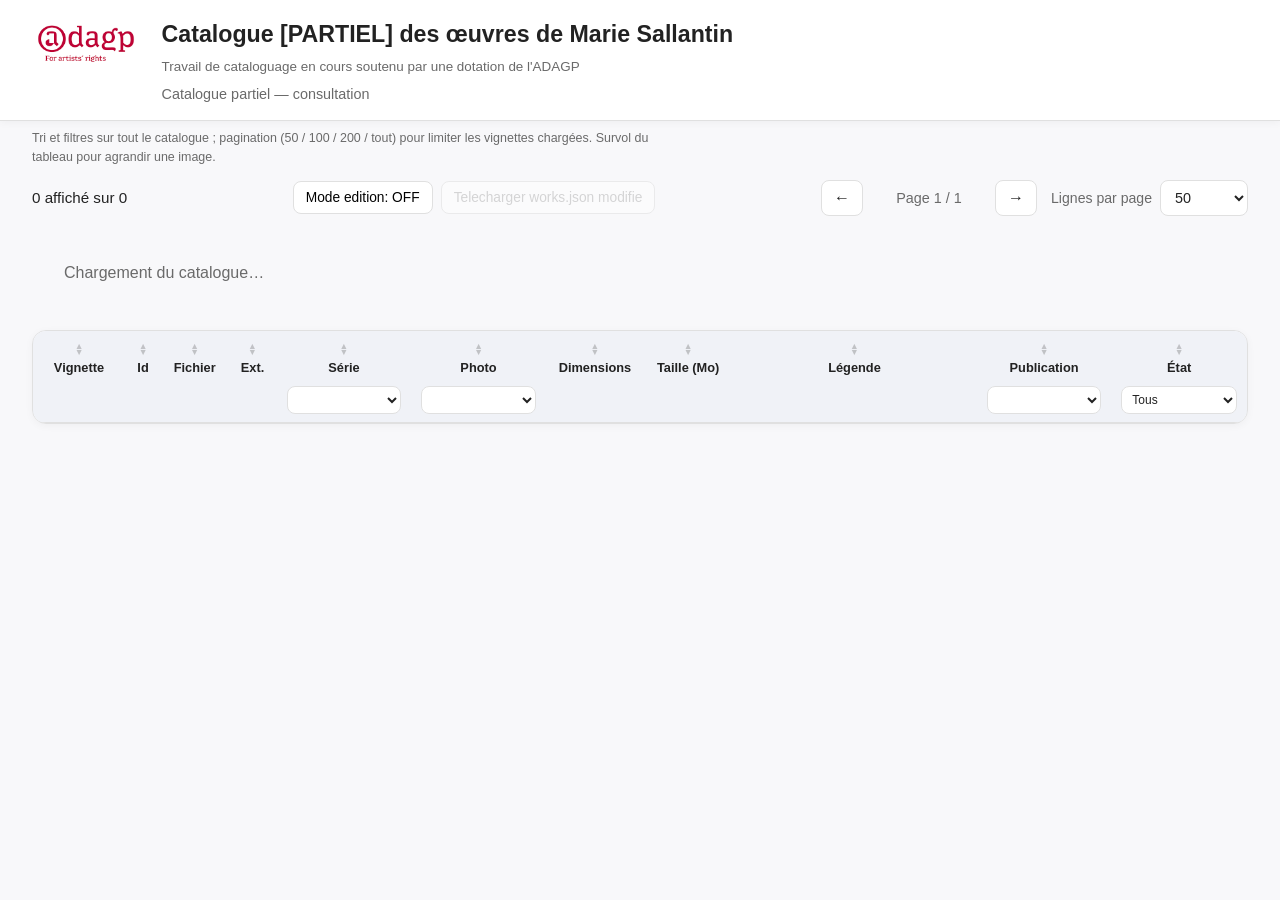
<file: index.html>
<!DOCTYPE html>
<html lang="fr">
<head>
  <meta charset="UTF-8">
  <title>BaseArt — Catalogue Marie Sallantin</title>
  <meta http-equiv="refresh" content="0; url=catalogue.html">
  <link rel="canonical" href="catalogue.html">
</head>
<body>
  <p><a href="catalogue.html">Accéder au catalogue</a></p>
</body>
</html>
</file>
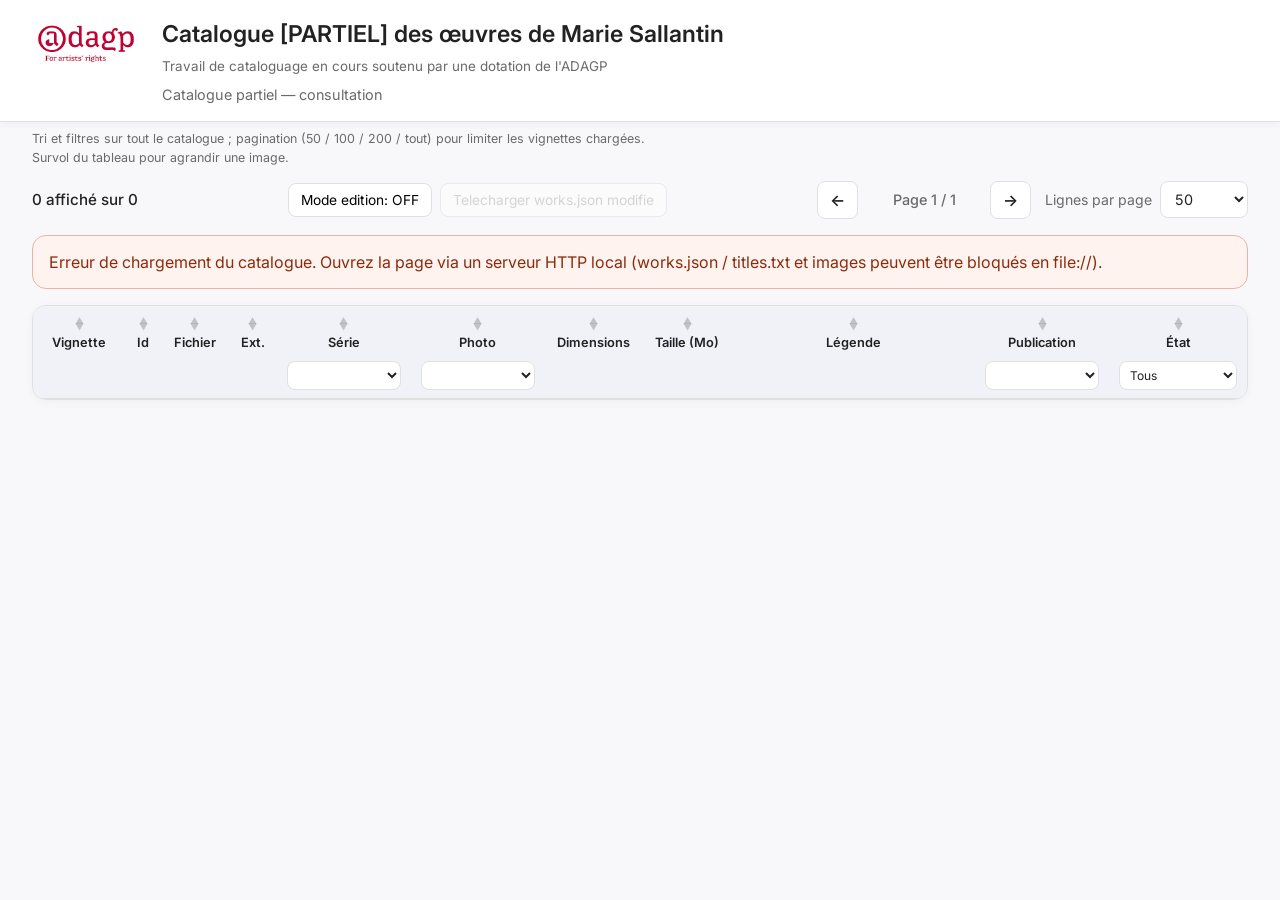
<file: catalogue.html>
<!DOCTYPE html>
<html lang="fr">
<head>
  <meta charset="UTF-8" />
  <meta name="viewport" content="width=device-width, initial-scale=1.0" />
  <meta name="robots" content="noindex,nofollow" />
  <title>Catalogue [PARTIEL] des œuvres de Marie Sallantin</title>
  <meta name="description" content="Catalogue partiel en cours : fichiers, séries, dimensions et poids des images, légendes et métadonnées." />
  <link rel="stylesheet" href="catalogue.css" />
  <link rel="icon" type="image/png" href="images/logo-artmajeur.png" />
  <link href="https://fonts.googleapis.com/css2?family=Inter:wght@400;600&display=swap" rel="stylesheet" />
</head>
<body class="catalogue-standalone">
  <div id="catalogue-app" class="catalogue-app">
  <header class="catalogue-standalone-header">
    <div class="catalogue-standalone-inner catalogue-standalone-header-inner">
      <a
        class="catalogue-header-adagp"
        href="https://www.adagp.fr"
        target="_blank"
        rel="noopener noreferrer"
        title="ADAGP — Société des auteurs dans les arts graphiques et plastiques"
      >
        <img
          class="catalogue-header-adagp-logo"
          src="images/ADAGP_logo.png"
          alt="ADAGP"
          width="120"
          height="48"
        />
      </a>
      <div class="catalogue-header-text">
        <h1>Catalogue [PARTIEL] des œuvres de Marie Sallantin</h1>
        <p class="catalogue-header-subtitle">
          Travail de cataloguage en cours soutenu par une dotation de l'ADAGP
        </p>
        <p class="catalogue-standalone-meta">Catalogue partiel — consultation</p>
      </div>
    </div>
  </header>
  <main class="catalogue-page" id="catalogue-root">
    <div class="catalogue-standalone-inner catalogue-standalone-main">
      <p class="catalogue-intro">
        Tri et filtres sur tout le catalogue ; pagination (50 / 100 / 200 / tout) pour limiter les vignettes chargées. Survol du tableau pour agrandir une image.
      </p>
      <div class="catalogue-toolbar">
        <p class="catalogue-count" id="catalogue-count" aria-live="polite">0 affiché sur 0</p>
        <div class="catalogue-edit-tools">
          <button type="button" class="catalogue-edit-toggle" id="catalogue-edit-toggle" aria-pressed="false">
            Mode edition: OFF
          </button>
          <button type="button" class="catalogue-edit-export" id="catalogue-edit-export" disabled>
            Telecharger works.json modifie
          </button>
        </div>
        <div class="catalogue-pagination" id="catalogue-pagination" hidden>
          <button type="button" class="catalogue-page-btn" id="catalogue-page-prev" aria-label="Page précédente">←</button>
          <span class="catalogue-page-label" id="catalogue-page-label">Page 1 / 1</span>
          <button type="button" class="catalogue-page-btn" id="catalogue-page-next" aria-label="Page suivante">→</button>
          <label class="catalogue-page-size-label">
            <span class="catalogue-page-size-text">Lignes par page</span>
            <select id="catalogue-page-size" class="catalogue-select catalogue-select--inline" aria-label="Nombre de lignes par page">
              <option value="50" selected>50</option>
              <option value="100">100</option>
              <option value="200">200</option>
              <option value="all">Tout</option>
            </select>
          </label>
        </div>
      </div>
      <p class="catalogue-loading">Chargement du catalogue…</p>
      <div class="catalogue-table-wrap" id="catalogue-table-wrap">
        <table class="catalogue-table">
          <thead id="catalogue-thead">
            <tr>
              <th class="col-thumb catalogue-th" scope="col">
                <button type="button" class="catalogue-sort-btn" data-sort-key="order" title="Trier par ordre dans works.json">
                  <span class="catalogue-sort-icons" aria-hidden="true">
                    <span class="catalogue-sort-up">▲</span>
                    <span class="catalogue-sort-down">▼</span>
                  </span>
                  <span class="catalogue-sort-label">Vignette</span>
                </button>
              </th>
              <th class="catalogue-th" scope="col">
                <button type="button" class="catalogue-sort-btn" data-sort-key="id" title="Trier par id MS">
                  <span class="catalogue-sort-icons" aria-hidden="true">
                    <span class="catalogue-sort-up">▲</span>
                    <span class="catalogue-sort-down">▼</span>
                  </span>
                  <span class="catalogue-sort-label">Id</span>
                </button>
              </th>
              <th class="catalogue-th" scope="col">
                <button type="button" class="catalogue-sort-btn" data-sort-key="fileName" title="Trier par nom de fichier">
                  <span class="catalogue-sort-icons" aria-hidden="true">
                    <span class="catalogue-sort-up">▲</span>
                    <span class="catalogue-sort-down">▼</span>
                  </span>
                  <span class="catalogue-sort-label">Fichier</span>
                </button>
              </th>
              <th class="catalogue-th" scope="col">
                <button type="button" class="catalogue-sort-btn" data-sort-key="ext" title="Trier par extension">
                  <span class="catalogue-sort-icons" aria-hidden="true">
                    <span class="catalogue-sort-up">▲</span>
                    <span class="catalogue-sort-down">▼</span>
                  </span>
                  <span class="catalogue-sort-label">Ext.</span>
                </button>
              </th>
              <th class="catalogue-th catalogue-th--has-filter" scope="col">
                <button type="button" class="catalogue-sort-btn" data-sort-key="seriesName" title="Trier par série">
                  <span class="catalogue-sort-icons" aria-hidden="true">
                    <span class="catalogue-sort-up">▲</span>
                    <span class="catalogue-sort-down">▼</span>
                  </span>
                  <span class="catalogue-sort-label">Série</span>
                </button>
                <select id="catalogue-filter-serie" class="catalogue-select catalogue-select--header" aria-label="Filtrer par série"></select>
              </th>
              <th class="catalogue-th catalogue-th--has-filter" scope="col">
                <button type="button" class="catalogue-sort-btn" data-sort-key="photo" title="Trier par statut photo">
                  <span class="catalogue-sort-icons" aria-hidden="true">
                    <span class="catalogue-sort-up">▲</span>
                    <span class="catalogue-sort-down">▼</span>
                  </span>
                  <span class="catalogue-sort-label">Photo</span>
                </button>
                <select id="catalogue-filter-photo" class="catalogue-select catalogue-select--header" aria-label="Filtrer par photo"></select>
              </th>
              <th class="catalogue-th" scope="col">
                <button type="button" class="catalogue-sort-btn" data-sort-key="dimensions" title="Trier par dimensions">
                  <span class="catalogue-sort-icons" aria-hidden="true">
                    <span class="catalogue-sort-up">▲</span>
                    <span class="catalogue-sort-down">▼</span>
                  </span>
                  <span class="catalogue-sort-label">Dimensions</span>
                </button>
              </th>
              <th class="catalogue-th" scope="col">
                <button type="button" class="catalogue-sort-btn" data-sort-key="tailleMo" title="Trier par taille fichier (Mo)">
                  <span class="catalogue-sort-icons" aria-hidden="true">
                    <span class="catalogue-sort-up">▲</span>
                    <span class="catalogue-sort-down">▼</span>
                  </span>
                  <span class="catalogue-sort-label">Taille (Mo)</span>
                </button>
              </th>
              <th class="col-legende catalogue-th" scope="col">
                <button type="button" class="catalogue-sort-btn" data-sort-key="title" title="Trier par légende">
                  <span class="catalogue-sort-icons" aria-hidden="true">
                    <span class="catalogue-sort-up">▲</span>
                    <span class="catalogue-sort-down">▼</span>
                  </span>
                  <span class="catalogue-sort-label">Légende</span>
                </button>
              </th>
              <th class="catalogue-th catalogue-th--has-filter" scope="col">
                <button type="button" class="catalogue-sort-btn" data-sort-key="publish" title="Trier par statut de publication (fichier)">
                  <span class="catalogue-sort-icons" aria-hidden="true">
                    <span class="catalogue-sort-up">▲</span>
                    <span class="catalogue-sort-down">▼</span>
                  </span>
                  <span class="catalogue-sort-label">Publication</span>
                </button>
                <select id="catalogue-filter-publish" class="catalogue-select catalogue-select--header" aria-label="Filtrer par publication fichier"></select>
              </th>
              <th class="catalogue-th catalogue-th--has-filter" scope="col">
                <button type="button" class="catalogue-sort-btn" data-sort-key="etat" title="Trier par état">
                  <span class="catalogue-sort-icons" aria-hidden="true">
                    <span class="catalogue-sort-up">▲</span>
                    <span class="catalogue-sort-down">▼</span>
                  </span>
                  <span class="catalogue-sort-label">État</span>
                </button>
                <select id="catalogue-filter-etat" class="catalogue-select catalogue-select--header" aria-label="Filtrer par état">
                  <option value="">Tous</option>
                  <option value="P">Publié</option>
                  <option value="S">Suspendu</option>
                  <option value="none">Non renseigné</option>
                </select>
              </th>
            </tr>
          </thead>
          <tbody id="catalogue-tbody"></tbody>
        </table>
      </div>
    </div>
  </main>
  <img id="catalogue-preview-img" class="catalogue-preview" alt="" aria-hidden="true" />
  <div id="catalogue-edit-backdrop" class="catalogue-edit-backdrop" hidden></div>
  <dialog id="catalogue-edit-dialog" class="catalogue-edit-dialog" aria-labelledby="catalogue-edit-title">
    <button type="button" class="catalogue-edit-close" id="catalogue-edit-close" aria-label="Fermer">×</button>
    <div class="catalogue-edit-layout">
      <div class="catalogue-edit-left">
        <img id="catalogue-edit-image" class="catalogue-edit-image" alt="" />
        <p class="catalogue-edit-id" id="catalogue-edit-id"></p>
      </div>
      <form class="catalogue-edit-form" id="catalogue-edit-form">
        <h2 id="catalogue-edit-title">Edition oeuvre</h2>
        <label class="catalogue-edit-label">
          <span>Titre / legende</span>
          <textarea id="catalogue-edit-title-input" rows="4"></textarea>
        </label>
        <label class="catalogue-edit-label">
          <span>Series (selection multiple)</span>
          <button type="button" class="catalogue-multiselect-toggle" id="catalogue-edit-series-toggle">Choisir...</button>
          <div class="catalogue-multiselect-panel" id="catalogue-edit-series-panel" hidden></div>
        </label>
        <label class="catalogue-edit-label">
          <span>Format (code 4 caracteres)</span>
          <select id="catalogue-edit-format"></select>
        </label>
        <label class="catalogue-edit-label">
          <span>Annee (4 chiffres)</span>
          <input id="catalogue-edit-year" type="text" inputmode="numeric" maxlength="4" />
        </label>
        <label class="catalogue-edit-label">
          <span>Technique (code 3 caracteres)</span>
          <select id="catalogue-edit-technique"></select>
        </label>
        <p class="catalogue-edit-error" id="catalogue-edit-error" hidden></p>
        <div class="catalogue-edit-actions">
          <button type="submit" class="catalogue-edit-save">Enregistrer cette oeuvre</button>
        </div>
      </form>
    </div>
  </dialog>
  </div>
  <script src="baseart-config.js"></script>
  <script src="works-catalog.js"></script>
  <script src="catalogue.js"></script>
</body>
</html>
</file>
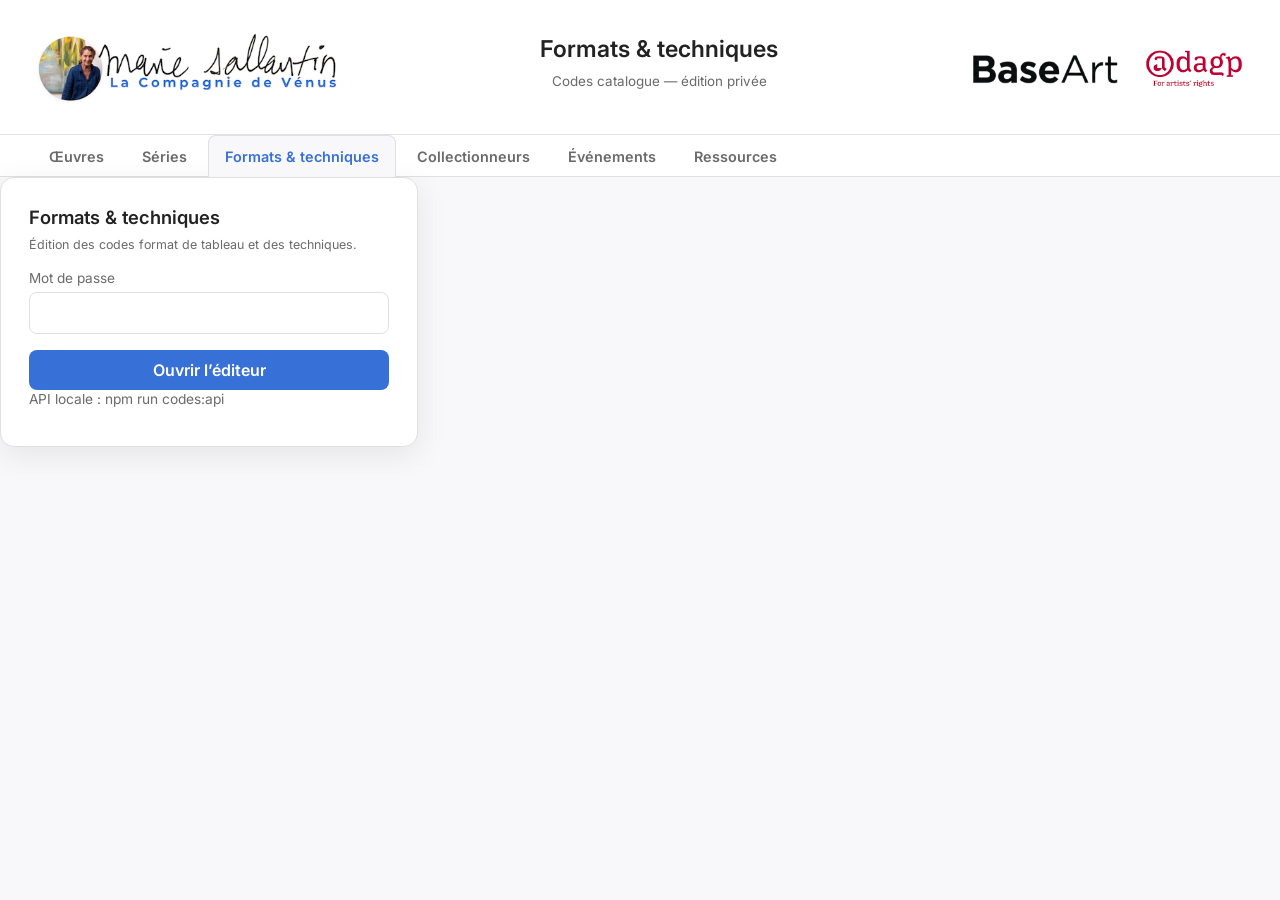
<file: codes-editor.html>
<!DOCTYPE html>
<html lang="fr">
<head>
  <meta charset="UTF-8" />
  <meta name="viewport" content="width=device-width, initial-scale=1.0" />
  <meta name="robots" content="noindex,nofollow" />
  <meta name="codes-api" content="https://leezsypadtvypdgqgvtk.supabase.co/functions/v1/codes-api" />
  <meta name="supabase-anon-key" content="eyJhbGciOiJIUzI1NiIsInR5cCI6IkpXVCJ9.eyJpc3MiOiJzdXBhYmFzZSIsInJlZiI6ImxlZXpzeXBhZHR2eXBkZ3FndnRrIiwicm9sZSI6ImFub24iLCJpYXQiOjE3ODIzNTk3MTYsImV4cCI6MjA5NzkzNTcxNn0.kzN9eL5fhbFLECWD4PMPXjTHSYh-KJsbjCcPrwJoaTo" />
  <title>Formats &amp; techniques — édition</title>
  <link rel="stylesheet" href="catalogue.css?v=20250630-3" />
  <link rel="icon" type="image/png" href="images/logo-artmajeur.png" />
  <link href="https://fonts.googleapis.com/css2?family=Inter:wght@400;600&display=swap" rel="stylesheet" />
</head>
<body class="catalogue-standalone" data-editor-tab="codes">
  <header class="catalogue-standalone-header">
    <div class="catalogue-standalone-inner catalogue-standalone-header-inner catalogue-standalone-header-inner--logos">
      <a class="catalogue-header-ms" href="https://mariesallantin.art/" title="Marie Sallantin — accueil">
        <img class="catalogue-header-ms-logo" src="images/logoMS.png" alt="Marie Sallantin" width="240" height="96" />
      </a>
      <div class="catalogue-header-text catalogue-header-text--center">
        <h1>Formats &amp; techniques</h1>
        <p class="catalogue-header-subtitle">Codes catalogue — édition privée</p>
      </div>
      <div class="catalogue-header-partners">
        <span class="catalogue-header-baseart" title="BaseArt">
          <img class="catalogue-header-baseart-logo" src="images/Logo-BaseArt.jpeg" alt="BaseArt" width="120" height="48" />
        </span>
        <a class="catalogue-header-adagp" href="https://www.adagp.fr" target="_blank" rel="noopener noreferrer" title="ADAGP">
          <img class="catalogue-header-adagp-logo" src="images/ADAGP_logo.png" alt="ADAGP" width="120" height="48" />
        </a>
      </div>
    </div>
  </header>

  <div id="editor-tabs-mount"></div>

  <div id="codes-login" class="catalogue-login">
    <div class="catalogue-login-box">
      <h1 class="catalogue-login-title">Formats &amp; techniques</h1>
      <p class="catalogue-intro" style="margin-bottom: 16px;">
        Édition des codes format de tableau et des techniques.
      </p>
      <label class="catalogue-login-label" for="codes-pass">Mot de passe</label>
      <input type="password" id="codes-pass" class="catalogue-login-input" autocomplete="current-password" />
      <button type="button" id="codes-login-btn" class="catalogue-login-submit">Ouvrir l’éditeur</button>
      <p id="codes-login-error" class="catalogue-login-error" hidden></p>
      <p class="legend-editor-api-hint" id="codes-api-hint"></p>
    </div>
  </div>

  <div id="codes-app" class="catalogue-app" hidden>
    <main class="catalogue-page">
      <div class="catalogue-standalone-inner catalogue-standalone-main">
        <div class="legend-editor-toolbar">
          <p class="catalogue-count" id="codes-count" aria-live="polite">0 format(s) · 0 technique(s)</p>
          <div class="catalogue-edit-tools">
            <button type="button" class="legend-editor-btn legend-editor-btn--save legend-editor-btn--save-clean" id="codes-save-btn" disabled>
              Modifications enregistrées
            </button>
            <button type="button" class="legend-editor-btn" id="codes-reload-btn">Recharger</button>
          </div>
        </div>

        <p id="codes-status" class="legend-editor-api-hint" aria-live="polite"></p>

        <div class="codes-editor-split">
          <section class="codes-editor-panel" aria-labelledby="formats-panel-title">
            <header class="codes-editor-panel-header">
              <h2 id="formats-panel-title" class="codes-editor-panel-title">Formats de tableau</h2>
              <button type="button" class="legend-editor-btn" id="formats-add-btn">+ Nouveau format</button>
            </header>
            <div class="legend-editor-table-wrap">
              <table class="catalogue-table legend-editor-table codes-editor-table codes-formats-table">
                <thead>
                  <tr>
                    <th scope="col">Code</th>
                    <th scope="col">Libellé</th>
                    <th scope="col">H (cm)</th>
                    <th scope="col">L (cm)</th>
                    <th scope="col">Tableaux</th>
                    <th scope="col" class="editor-action-th"><span class="visually-hidden">Supprimer</span></th>
                  </tr>
                </thead>
                <tbody id="formats-tbody"></tbody>
              </table>
            </div>
          </section>

          <div class="codes-editor-divider" role="separator" aria-orientation="vertical"></div>

          <section class="codes-editor-panel" aria-labelledby="techniques-panel-title">
            <header class="codes-editor-panel-header">
              <h2 id="techniques-panel-title" class="codes-editor-panel-title">Techniques</h2>
              <button type="button" class="legend-editor-btn" id="techniques-add-btn">+ Nouvelle technique</button>
            </header>
            <div class="legend-editor-table-wrap">
              <table class="catalogue-table legend-editor-table codes-editor-table codes-techniques-table">
                <thead>
                  <tr>
                    <th scope="col">Code</th>
                    <th scope="col">Libellé</th>
                    <th scope="col">Tableaux</th>
                    <th scope="col" class="editor-action-th"><span class="visually-hidden">Supprimer</span></th>
                  </tr>
                </thead>
                <tbody id="techniques-tbody"></tbody>
              </table>
            </div>
          </section>
        </div>
      </div>
    </main>
  </div>

  <script src="baseart-config.js"></script>

  <script src="editor-common.js?v=20250702-1"></script>
  <script src="codes-editor.js?v=20250628-3"></script>
  <script src="site-update.js?v=2" defer></script>
</body>
</html>
</file>
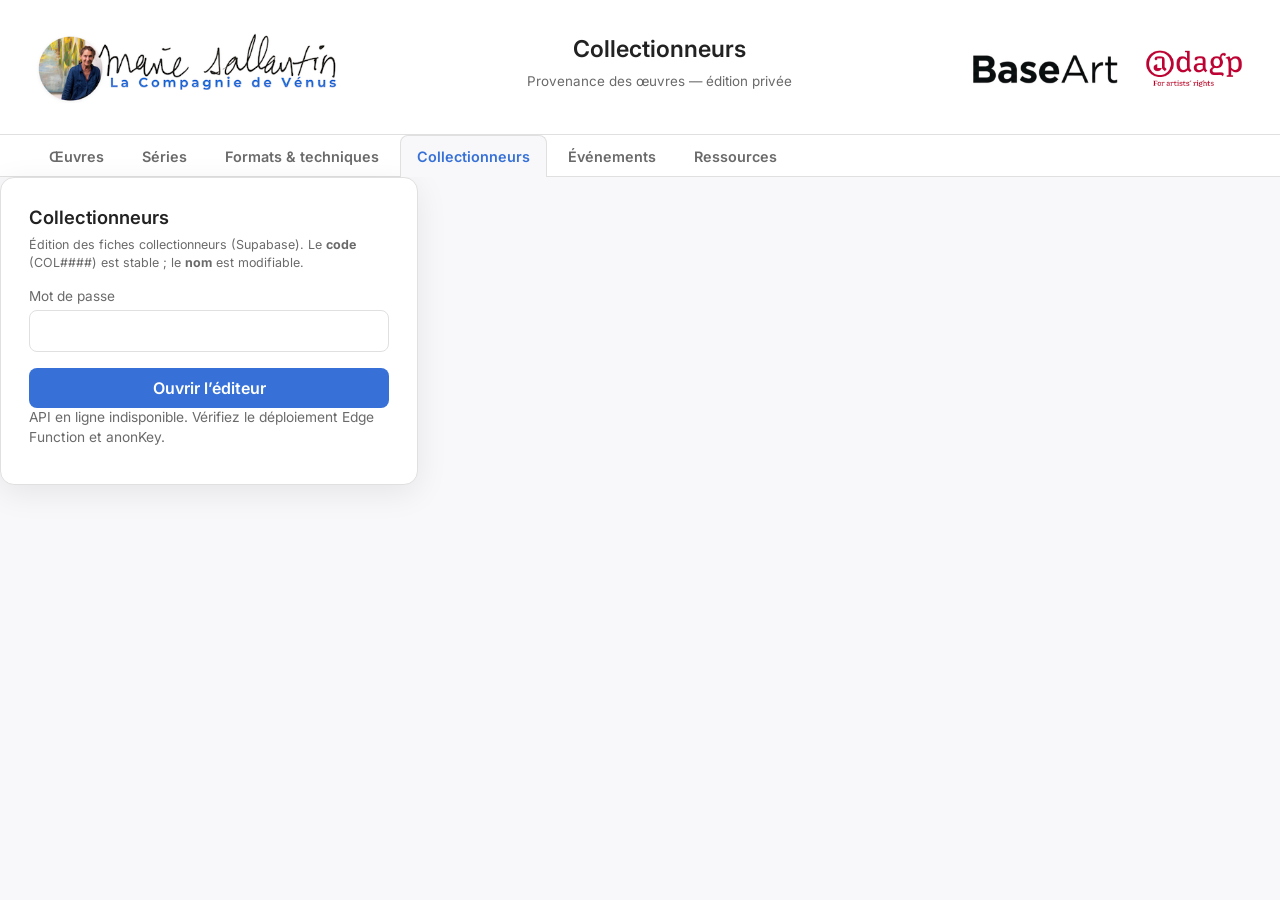
<file: collectors.html>
<!DOCTYPE html>
<html lang="fr">
<head>
  <meta charset="UTF-8" />
  <meta name="viewport" content="width=device-width, initial-scale=1.0" />
  <meta name="robots" content="noindex,nofollow" />
  <meta name="collectors-api" content="https://leezsypadtvypdgqgvtk.supabase.co/functions/v1/collectors-api" />
  <meta name="supabase-anon-key" content="eyJhbGciOiJIUzI1NiIsInR5cCI6IkpXVCJ9.eyJpc3MiOiJzdXBhYmFzZSIsInJlZiI6ImxlZXpzeXBhZHR2eXBkZ3FndnRrIiwicm9sZSI6ImFub24iLCJpYXQiOjE3ODIzNTk3MTYsImV4cCI6MjA5NzkzNTcxNn0.kzN9eL5fhbFLECWD4PMPXjTHSYh-KJsbjCcPrwJoaTo" />
  <title>Collectionneurs — édition</title>
  <link rel="stylesheet" href="catalogue.css?v=20250630-3" />
  <link rel="icon" type="image/png" href="images/logo-artmajeur.png" />
  <link href="https://fonts.googleapis.com/css2?family=Inter:wght@400;600&display=swap" rel="stylesheet" />
</head>
<body class="catalogue-standalone" data-editor-tab="collectors">
  <header class="catalogue-standalone-header">
    <div class="catalogue-standalone-inner catalogue-standalone-header-inner catalogue-standalone-header-inner--logos">
      <a class="catalogue-header-ms" href="https://mariesallantin.art/" title="Marie Sallantin — accueil">
        <img
          class="catalogue-header-ms-logo"
          src="images/logoMS.png"
          alt="Marie Sallantin"
          width="240"
          height="96"
        />
      </a>
      <div class="catalogue-header-text catalogue-header-text--center">
        <h1>Collectionneurs</h1>
        <p class="catalogue-header-subtitle">Provenance des œuvres — édition privée</p>
      </div>
      <div class="catalogue-header-partners">
        <span class="catalogue-header-baseart" title="BaseArt">
          <img
            class="catalogue-header-baseart-logo"
            src="images/Logo-BaseArt.jpeg"
            alt="BaseArt"
            width="120"
            height="48"
          />
        </span>
        <a
          class="catalogue-header-adagp"
          href="https://www.adagp.fr"
          target="_blank"
          rel="noopener noreferrer"
          title="ADAGP — Société des auteurs dans les arts graphiques et plastiques"
        >
          <img
            class="catalogue-header-adagp-logo"
            src="images/ADAGP_logo.png"
            alt="ADAGP"
            width="120"
            height="48"
          />
        </a>
      </div>
    </div>
  </header>

  <div id="editor-tabs-mount"></div>

  <div id="collectors-login" class="catalogue-login">
    <div class="catalogue-login-box">
      <h1 class="catalogue-login-title">Collectionneurs</h1>
      <p class="catalogue-intro" style="margin-bottom: 16px;">
        Édition des fiches collectionneurs (Supabase). Le <strong>code</strong> (COL####) est stable ; le <strong>nom</strong> est modifiable.
      </p>
      <label class="catalogue-login-label" for="collectors-pass">Mot de passe</label>
      <input type="password" id="collectors-pass" class="catalogue-login-input" autocomplete="current-password" />
      <button type="button" id="collectors-login-btn" class="catalogue-login-submit">Ouvrir l’éditeur</button>
      <p id="collectors-login-error" class="catalogue-login-error" hidden></p>
      <p class="legend-editor-api-hint" id="collectors-api-hint"></p>
    </div>
  </div>

  <div id="collectors-app" class="catalogue-app" hidden>
    <main class="catalogue-page">
      <div class="catalogue-standalone-inner catalogue-standalone-main">
        <p class="catalogue-intro" id="collectors-intro">
          Modifiez le nom, le type, les coordonnées et les notes. Enregistrez avant de quitter la page.
        </p>

        <div class="legend-editor-toolbar">
          <p class="catalogue-count" id="collectors-count" aria-live="polite">0 collectionneur(s)</p>
          <div class="catalogue-edit-tools">
            <button type="button" class="legend-editor-btn" id="collectors-add-btn">+ Nouveau</button>
            <button type="button" class="legend-editor-btn legend-editor-btn--save legend-editor-btn--save-clean" id="collectors-save-btn" disabled>
              Modifications enregistrées
            </button>
            <button type="button" class="legend-editor-btn" id="collectors-reload-btn">Recharger</button>
          </div>
        </div>

        <p id="collectors-status" class="legend-editor-api-hint" aria-live="polite"></p>

        <div class="legend-editor-table-wrap">
          <table class="catalogue-table legend-editor-table collectors-editor-table">
            <thead>
              <tr>
                <th scope="col">Code</th>
                <th scope="col">Nom</th>
                <th scope="col">Type</th>
                <th scope="col">Prénom</th>
                <th scope="col">Téléphone</th>
                <th scope="col">E-mail</th>
                <th scope="col">Notes</th>
                <th scope="col">Œuvres</th>
                <th scope="col" class="editor-action-th"><span class="visually-hidden">Supprimer</span></th>
              </tr>
            </thead>
            <tbody id="collectors-tbody"></tbody>
          </table>
        </div>
      </div>
    </main>
  </div>

  <script src="baseart-config.js"></script>

  <script src="editor-common.js?v=20250702-1"></script>
  <script src="collectors.js?v=20250627-4"></script>
  <script src="site-update.js?v=2" defer></script>
</body>
</html>
</file>
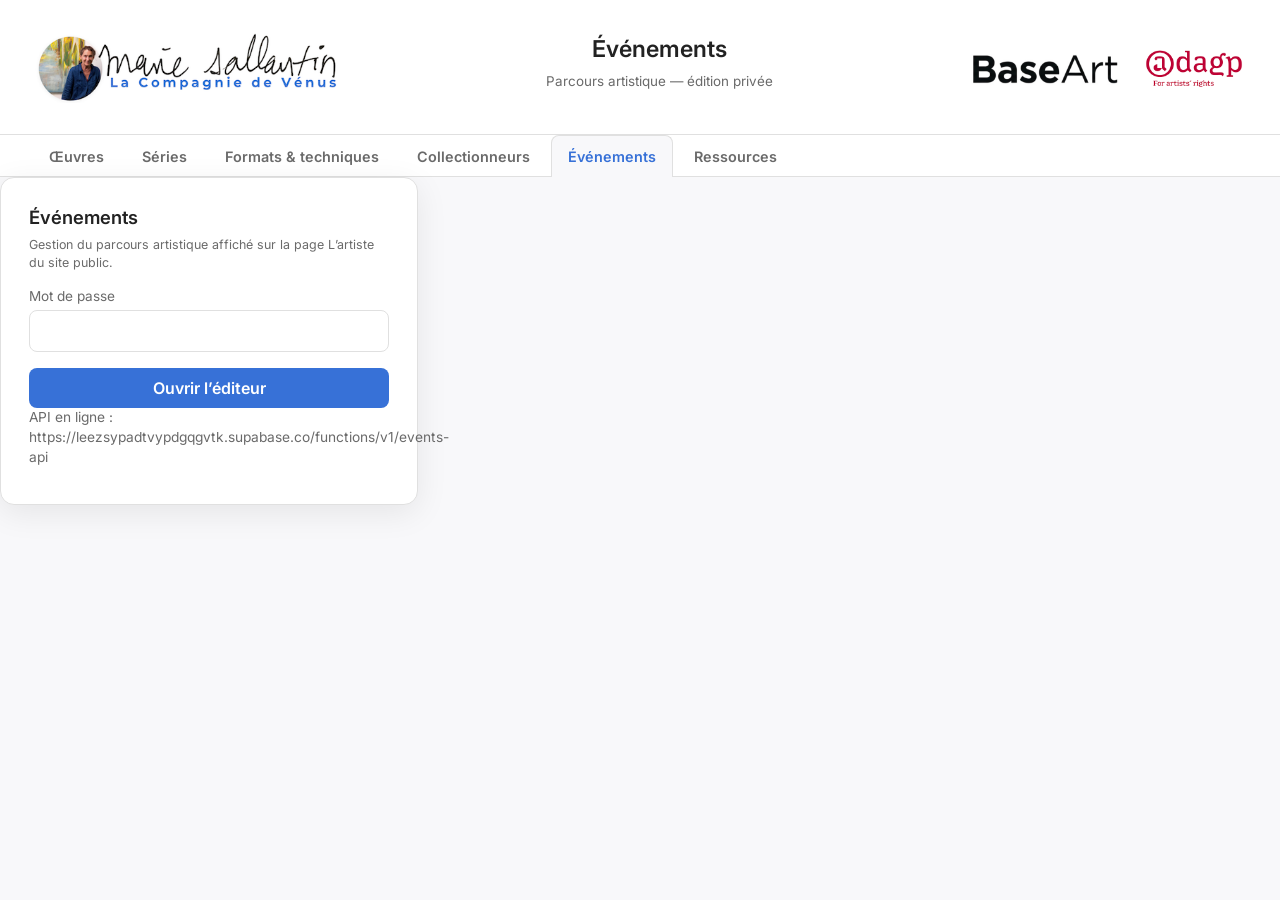
<file: events-editor.html>
<!DOCTYPE html>
<html lang="fr">
<head>
  <meta charset="UTF-8" />
  <meta name="viewport" content="width=device-width, initial-scale=1.0" />
  <meta name="robots" content="noindex,nofollow" />
  <meta name="events-api" content="https://leezsypadtvypdgqgvtk.supabase.co/functions/v1/events-api" />
  <meta name="supabase-anon-key" content="eyJhbGciOiJIUzI1NiIsInR5cCI6IkpXVCJ9.eyJpc3MiOiJzdXBhYmFzZSIsInJlZiI6ImxlZXpzeXBhZHR2eXBkZ3FndnRrIiwicm9sZSI6ImFub24iLCJpYXQiOjE3ODIzNTk3MTYsImV4cCI6MjA5NzkzNTcxNn0.kzN9eL5fhbFLECWD4PMPXjTHSYh-KJsbjCcPrwJoaTo" />
  <title>Événements — édition</title>
  <link rel="stylesheet" href="catalogue.css?v=20250630-31" />
  <link rel="icon" type="image/png" href="images/logo-artmajeur.png" />
  <link href="https://fonts.googleapis.com/css2?family=Inter:wght@400;600&display=swap" rel="stylesheet" />
</head>
<body class="catalogue-standalone" data-editor-tab="events">
  <header class="catalogue-standalone-header">
    <div class="catalogue-standalone-inner catalogue-standalone-header-inner catalogue-standalone-header-inner--logos">
      <a class="catalogue-header-ms" href="https://mariesallantin.art/" title="Marie Sallantin — accueil">
        <img class="catalogue-header-ms-logo" src="images/logoMS.png" alt="Marie Sallantin" width="240" height="96" />
      </a>
      <div class="catalogue-header-text catalogue-header-text--center">
        <h1>Événements</h1>
        <p class="catalogue-header-subtitle">Parcours artistique — édition privée</p>
      </div>
      <div class="catalogue-header-partners">
        <span class="catalogue-header-baseart" title="BaseArt">
          <img class="catalogue-header-baseart-logo" src="images/Logo-BaseArt.jpeg" alt="BaseArt" width="120" height="48" />
        </span>
        <a class="catalogue-header-adagp" href="https://www.adagp.fr" target="_blank" rel="noopener noreferrer" title="ADAGP">
          <img class="catalogue-header-adagp-logo" src="images/ADAGP_logo.png" alt="ADAGP" width="120" height="48" />
        </a>
      </div>
    </div>
  </header>

  <div id="editor-tabs-mount"></div>

  <div id="events-login" class="catalogue-login">
    <div class="catalogue-login-box">
      <h1 class="catalogue-login-title">Événements</h1>
      <p class="catalogue-intro" style="margin-bottom: 16px;">
        Gestion du parcours artistique affiché sur la page L’artiste du site public.
      </p>
      <label class="catalogue-login-label" for="events-pass">Mot de passe</label>
      <input type="password" id="events-pass" class="catalogue-login-input" autocomplete="current-password" />
      <button type="button" id="events-login-btn" class="catalogue-login-submit">Ouvrir l’éditeur</button>
      <p id="events-login-error" class="catalogue-login-error" hidden></p>
      <p class="legend-editor-api-hint" id="events-api-hint"></p>
    </div>
  </div>

  <div id="events-app" class="catalogue-app" hidden>
    <main class="catalogue-page">
      <div class="catalogue-standalone-inner catalogue-standalone-main">
        <p class="catalogue-intro" id="events-intro">
          Statut <strong>W</strong> = visible sur le site. Type : <code>P</code>, <code>C</code>, <code>Q</code>, <code>O</code>.
          Médias : UUIDs séparés par des virgules. Le tri public suit <code>sort_order</code>.
        </p>

        <div class="legend-editor-toolbar">
          <p class="catalogue-count" id="events-count" aria-live="polite">0 événement(s)</p>
          <div class="catalogue-edit-tools">
            <button type="button" class="legend-editor-btn" id="events-add-btn">+ Nouvel événement</button>
            <button type="button" class="legend-editor-btn legend-editor-btn--save legend-editor-btn--save-clean" id="events-save-btn" disabled>
              Modifications enregistrées
            </button>
            <button type="button" class="legend-editor-btn" id="events-reload-btn">Recharger</button>
          </div>
        </div>

        <p id="events-status" class="legend-editor-api-hint" aria-live="polite"></p>

        <div class="legend-editor-table-wrap">
          <table class="catalogue-table legend-editor-table events-editor-table">
            <thead>
              <tr>
                <th scope="col">Type</th>
                <th scope="col">Date affichée</th>
                <th scope="col">Libellé</th>
                <th scope="col">Note</th>
                <th scope="col">Médias</th>
                <th scope="col">Statut</th>
                <th scope="col">Ordre</th>
                <th scope="col" class="editor-action-th"><span class="visually-hidden">Supprimer</span></th>
              </tr>
            </thead>
            <tbody id="events-tbody"></tbody>
          </table>
        </div>
      </div>
    </main>
  </div>

  <script src="baseart-config.js"></script>

  <script src="editor-common.js?v=20250702-4"></script>
  <script src="events-editor.js?v=20250702-6"></script>
  <script src="site-update.js?v=2" defer></script>
</body>
</html>
</file>
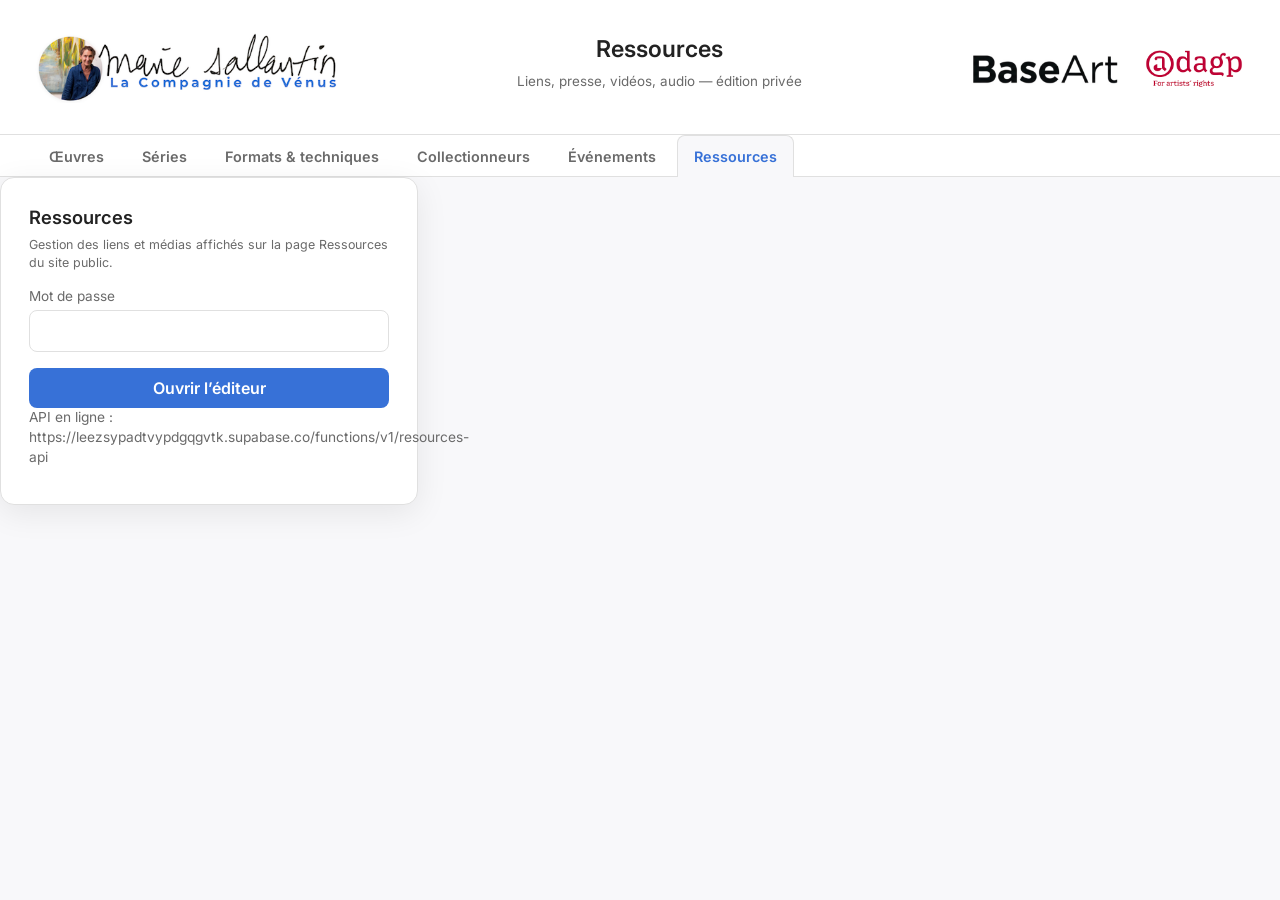
<file: resources-editor.html>
<!DOCTYPE html>
<html lang="fr">
<head>
  <meta charset="UTF-8" />
  <meta name="viewport" content="width=device-width, initial-scale=1.0" />
  <meta name="robots" content="noindex,nofollow" />
  <meta name="resources-api" content="https://leezsypadtvypdgqgvtk.supabase.co/functions/v1/resources-api" />
  <meta name="supabase-anon-key" content="eyJhbGciOiJIUzI1NiIsInR5cCI6IkpXVCJ9.eyJpc3MiOiJzdXBhYmFzZSIsInJlZiI6ImxlZXpzeXBhZHR2eXBkZ3FndnRrIiwicm9sZSI6ImFub24iLCJpYXQiOjE3ODIzNTk3MTYsImV4cCI6MjA5NzkzNTcxNn0.kzN9eL5fhbFLECWD4PMPXjTHSYh-KJsbjCcPrwJoaTo" />
  <title>Ressources — édition</title>
  <link rel="stylesheet" href="catalogue.css?v=20250630-31" />
  <link rel="icon" type="image/png" href="images/logo-artmajeur.png" />
  <link href="https://fonts.googleapis.com/css2?family=Inter:wght@400;600&display=swap" rel="stylesheet" />
</head>
<body class="catalogue-standalone" data-editor-tab="resources">
  <header class="catalogue-standalone-header">
    <div class="catalogue-standalone-inner catalogue-standalone-header-inner catalogue-standalone-header-inner--logos">
      <a class="catalogue-header-ms" href="https://mariesallantin.art/" title="Marie Sallantin — accueil">
        <img class="catalogue-header-ms-logo" src="images/logoMS.png" alt="Marie Sallantin" width="240" height="96" />
      </a>
      <div class="catalogue-header-text catalogue-header-text--center">
        <h1>Ressources</h1>
        <p class="catalogue-header-subtitle">Liens, presse, vidéos, audio — édition privée</p>
      </div>
      <div class="catalogue-header-partners">
        <span class="catalogue-header-baseart" title="BaseArt">
          <img class="catalogue-header-baseart-logo" src="images/Logo-BaseArt.jpeg" alt="BaseArt" width="120" height="48" />
        </span>
        <a class="catalogue-header-adagp" href="https://www.adagp.fr" target="_blank" rel="noopener noreferrer" title="ADAGP">
          <img class="catalogue-header-adagp-logo" src="images/ADAGP_logo.png" alt="ADAGP" width="120" height="48" />
        </a>
      </div>
    </div>
  </header>

  <div id="editor-tabs-mount"></div>

  <div id="resources-login" class="catalogue-login">
    <div class="catalogue-login-box">
      <h1 class="catalogue-login-title">Ressources</h1>
      <p class="catalogue-intro" style="margin-bottom: 16px;">
        Gestion des liens et médias affichés sur la page Ressources du site public.
      </p>
      <label class="catalogue-login-label" for="resources-pass">Mot de passe</label>
      <input type="password" id="resources-pass" class="catalogue-login-input" autocomplete="current-password" />
      <button type="button" id="resources-login-btn" class="catalogue-login-submit">Ouvrir l’éditeur</button>
      <p id="resources-login-error" class="catalogue-login-error" hidden></p>
      <p class="legend-editor-api-hint" id="resources-api-hint"></p>
    </div>
  </div>

  <div id="resources-app" class="catalogue-app" hidden>
    <main class="catalogue-page">
      <div class="catalogue-standalone-inner catalogue-standalone-main">
        <p class="catalogue-intro" id="resources-intro">
          Statut <strong>W</strong> = visible sur le site. Vignette : chemin relatif (<code>images/…</code>) ou URL.
          Fichier : <code>ressources/…</code> sous <code>media/</code>. Page interne : ex. <code>fap.html</code>.
        </p>

        <div class="legend-editor-toolbar">
          <p class="catalogue-count" id="resources-count" aria-live="polite">0 ressource(s)</p>
          <div class="catalogue-edit-tools">
            <button type="button" class="legend-editor-btn" id="resources-add-btn">+ Nouvelle ressource</button>
            <button type="button" class="legend-editor-btn legend-editor-btn--save legend-editor-btn--save-clean" id="resources-save-btn" disabled>
              Modifications enregistrées
            </button>
            <button type="button" class="legend-editor-btn" id="resources-reload-btn">Recharger</button>
          </div>
        </div>

        <p id="resources-status" class="legend-editor-api-hint" aria-live="polite"></p>

        <div class="legend-editor-table-wrap">
          <table class="catalogue-table legend-editor-table resources-editor-table">
            <thead>
              <tr>
                <th scope="col" class="editor-action-th"><span class="visually-hidden">Supprimer</span></th>
                <th scope="col">Type</th>
                <th scope="col">Titre</th>
                <th scope="col">Source</th>
                <th scope="col">Date</th>
                <th scope="col">Lien / page</th>
                <th scope="col">Vignette</th>
                <th scope="col">Fichier</th>
                <th scope="col">Essentiel</th>
                <th scope="col">Statut</th>
                <th scope="col">Ordre</th>
                <th scope="col">Séries</th>
                <th scope="col">Description</th>
              </tr>
            </thead>
            <tbody id="resources-tbody"></tbody>
          </table>
        </div>
      </div>
    </main>
  </div>

  <script src="baseart-config.js"></script>

  <script src="editor-common.js?v=20250702-4"></script>
  <script src="resources-editor.js?v=20250702-4"></script>
  <script src="site-update.js?v=2" defer></script>
</body>
</html>
</file>
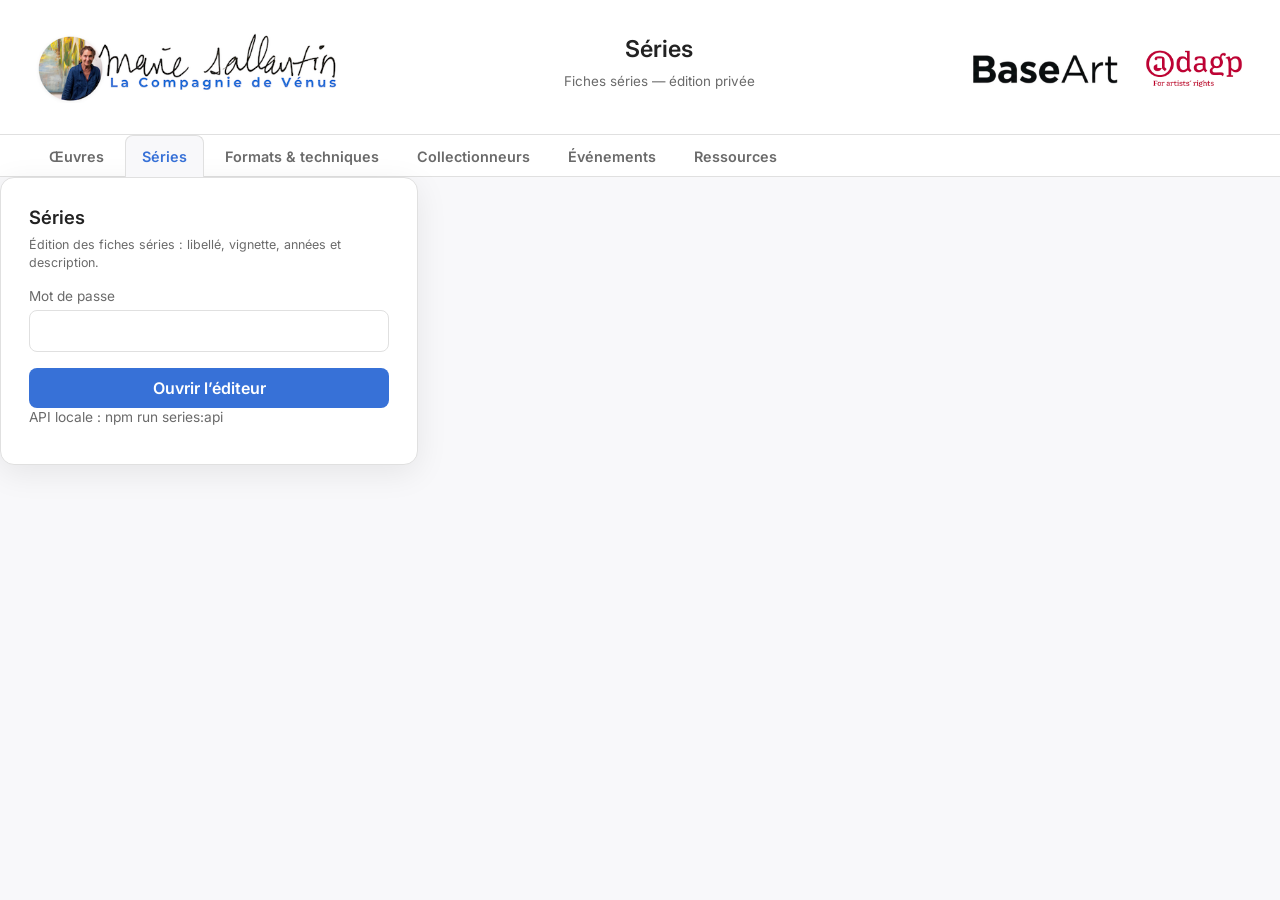
<file: series.html>
<!DOCTYPE html>
<html lang="fr">
<head>
  <meta charset="UTF-8" />
  <meta name="viewport" content="width=device-width, initial-scale=1.0" />
  <meta name="robots" content="noindex,nofollow" />
  <meta name="series-api" content="https://leezsypadtvypdgqgvtk.supabase.co/functions/v1/series-api" />
  <meta name="supabase-anon-key" content="eyJhbGciOiJIUzI1NiIsInR5cCI6IkpXVCJ9.eyJpc3MiOiJzdXBhYmFzZSIsInJlZiI6ImxlZXpzeXBhZHR2eXBkZ3FndnRrIiwicm9sZSI6ImFub24iLCJpYXQiOjE3ODIzNTk3MTYsImV4cCI6MjA5NzkzNTcxNn0.kzN9eL5fhbFLECWD4PMPXjTHSYh-KJsbjCcPrwJoaTo" />
  <title>Séries — édition</title>
  <link rel="stylesheet" href="catalogue.css?v=20250630-3" />
  <link rel="icon" type="image/png" href="images/logo-artmajeur.png" />
  <link href="https://fonts.googleapis.com/css2?family=Inter:wght@400;600&display=swap" rel="stylesheet" />
</head>
<body class="catalogue-standalone" data-editor-tab="series">
  <header class="catalogue-standalone-header">
    <div class="catalogue-standalone-inner catalogue-standalone-header-inner catalogue-standalone-header-inner--logos">
      <a class="catalogue-header-ms" href="https://mariesallantin.art/" title="Marie Sallantin — accueil">
        <img class="catalogue-header-ms-logo" src="images/logoMS.png" alt="Marie Sallantin" width="240" height="96" />
      </a>
      <div class="catalogue-header-text catalogue-header-text--center">
        <h1>Séries</h1>
        <p class="catalogue-header-subtitle">Fiches séries — édition privée</p>
      </div>
      <div class="catalogue-header-partners">
        <span class="catalogue-header-baseart" title="BaseArt">
          <img class="catalogue-header-baseart-logo" src="images/Logo-BaseArt.jpeg" alt="BaseArt" width="120" height="48" />
        </span>
        <a class="catalogue-header-adagp" href="https://www.adagp.fr" target="_blank" rel="noopener noreferrer" title="ADAGP">
          <img class="catalogue-header-adagp-logo" src="images/ADAGP_logo.png" alt="ADAGP" width="120" height="48" />
        </a>
      </div>
    </div>
  </header>

  <div id="editor-tabs-mount"></div>

  <div id="series-login" class="catalogue-login">
    <div class="catalogue-login-box">
      <h1 class="catalogue-login-title">Séries</h1>
      <p class="catalogue-intro" style="margin-bottom: 16px;">
        Édition des fiches séries : libellé, vignette, années et description.
      </p>
      <label class="catalogue-login-label" for="series-pass">Mot de passe</label>
      <input type="password" id="series-pass" class="catalogue-login-input" autocomplete="current-password" />
      <button type="button" id="series-login-btn" class="catalogue-login-submit">Ouvrir l’éditeur</button>
      <p id="series-login-error" class="catalogue-login-error" hidden></p>
      <p class="legend-editor-api-hint" id="series-api-hint"></p>
    </div>
  </div>

  <div id="series-app" class="catalogue-app" hidden>
    <main class="catalogue-page">
      <div class="catalogue-standalone-inner catalogue-standalone-main">
        <p class="catalogue-intro" id="series-intro">
          Cliquez sur une vignette pour choisir l’œuvre iconique parmi les œuvres de la série.
        </p>

        <div class="legend-editor-toolbar">
          <p class="catalogue-count" id="series-count" aria-live="polite">0 série(s)</p>
          <div class="catalogue-edit-tools">
            <button type="button" class="legend-editor-btn" id="series-add-btn">+ Nouvelle série</button>
            <button type="button" class="legend-editor-btn legend-editor-btn--save legend-editor-btn--save-clean" id="series-save-btn" disabled>
              Modifications enregistrées
            </button>
            <button type="button" class="legend-editor-btn" id="series-reload-btn">Recharger</button>
          </div>
        </div>

        <p id="series-status" class="legend-editor-api-hint" aria-live="polite"></p>

        <div class="legend-editor-table-wrap">
          <table class="catalogue-table legend-editor-table series-editor-table">
            <thead>
              <tr>
                <th scope="col">Code</th>
                <th scope="col">Libellé</th>
                <th scope="col">Vignette</th>
                <th scope="col" class="series-years-th">Année</th>
                <th scope="col">Description</th>
                <th scope="col">Œuvres</th>
                <th scope="col" class="editor-action-th"><span class="visually-hidden">Supprimer</span></th>
              </tr>
            </thead>
            <tbody id="series-tbody"></tbody>
          </table>
        </div>
      </div>
    </main>
  </div>

  <dialog id="series-vignette-dialog" class="series-vignette-dialog">
    <div class="series-vignette-dialog-panel">
      <header class="series-vignette-dialog-header">
        <h2 class="series-vignette-dialog-title" id="series-vignette-dialog-title">Choisir une vignette</h2>
        <button type="button" class="series-vignette-dialog-close" id="series-vignette-dialog-close" aria-label="Fermer">×</button>
      </header>
      <p class="series-vignette-dialog-hint" id="series-vignette-dialog-hint"></p>
      <div id="series-vignette-mosaic" class="series-vignette-mosaic"></div>
    </div>
  </dialog>

  <script src="baseart-config.js"></script>

  <script src="editor-common.js?v=20250702-1"></script>
  <script src="series.js?v=20250928-1"></script>
  <script src="site-update.js?v=2" defer></script>
</body>
</html>
</file>
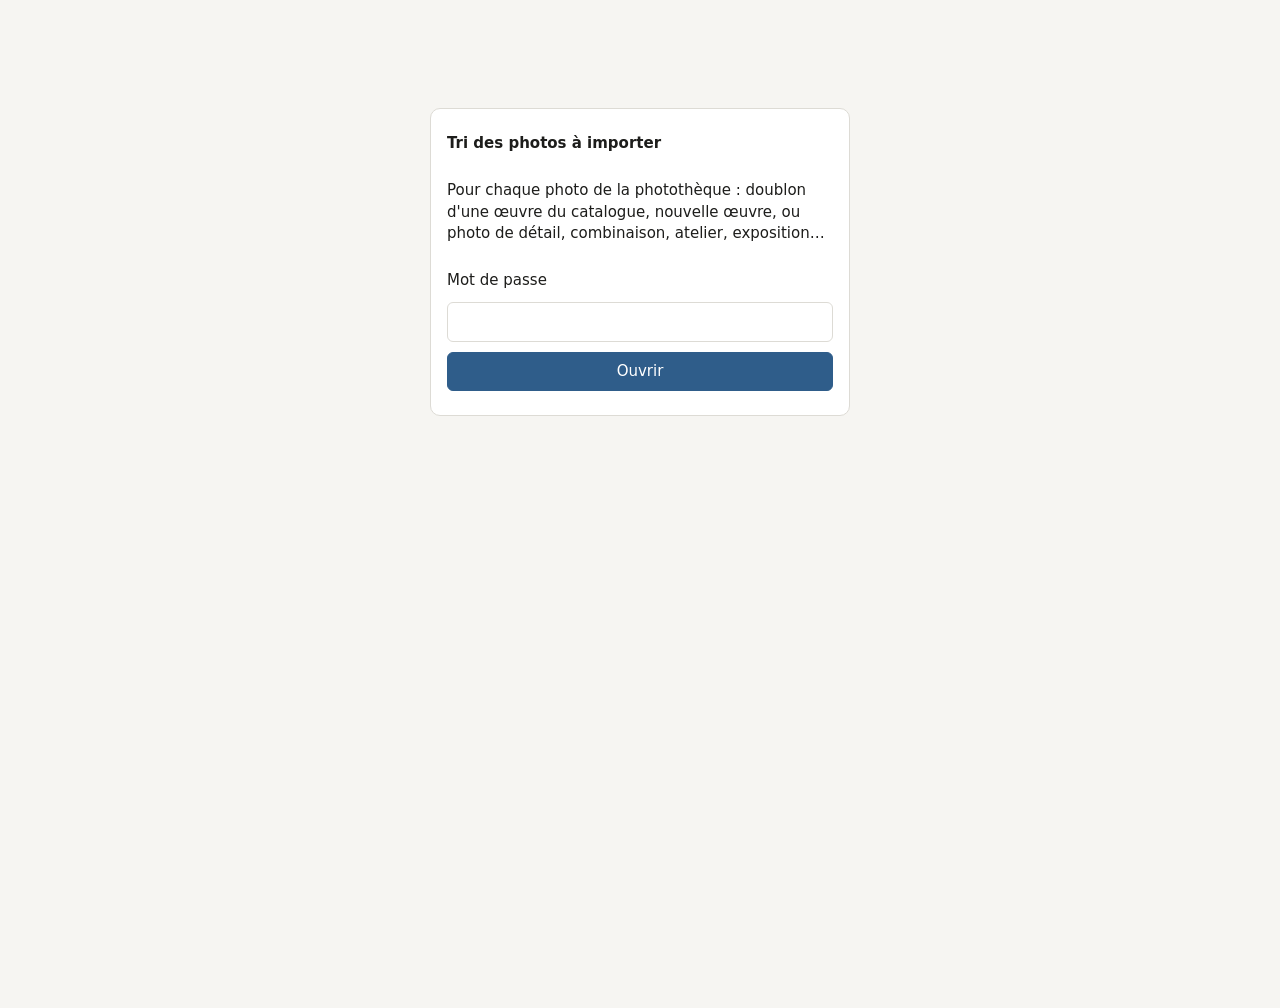
<file: tri-photos.html>
<!DOCTYPE html>
<html lang="fr">
<head>
  <meta charset="UTF-8">
  <meta name="viewport" content="width=device-width, initial-scale=1">
  <title>Tri des photos — BaseArt</title>
  <link rel="stylesheet" href="tri-photos.css?v=12">
</head>
<body>
  <section id="login" class="login">
    <h1>Tri des photos à importer</h1>
    <p>Pour chaque photo de la photothèque : doublon d'une œuvre du catalogue, nouvelle œuvre, ou photo de détail, combinaison, atelier, exposition…</p>
    <label for="pass">Mot de passe</label>
    <input type="password" id="pass" autocomplete="current-password">
    <button type="button" id="login-btn">Ouvrir</button>
    <p id="login-err" class="err" hidden></p>
  </section>

  <section id="app" class="app" hidden>
    <header class="top">
      <h1>Tri des photos</h1>
      <div class="progress"><div id="progress-bar"></div></div>
      <span id="progress-text" class="muted"></span>
      <select id="filter" aria-label="Photos affichées">
        <option value="todo">À traiter</option>
        <option value="todo-duplicate">À traiter — doublons proposés</option>
        <option value="todo-new">À traiter — nouvelles œuvres proposées</option>
        <option value="todo-situ">À traiter — autres photos proposées</option>
        <option value="later">Autres photos à rattacher</option>
        <option value="unsure">À revoir (Je ne sais pas)</option>
        <option value="done">Déjà traitées</option>
        <option value="all">Toutes</option>
      </select>
      <span class="nav">
        <button type="button" id="prev" title="Photo précédente (←)">←</button>
        <span id="position" class="muted"></span>
        <button type="button" id="next" title="Photo suivante (→)">→</button>
      </span>
    </header>

    <main class="stage" id="stage">
      <figure class="viewer">
        <img id="big" alt="">
        <figcaption id="big-caption" class="muted"></figcaption>
        <p id="group-note" class="group-note" hidden></p>
        <div id="choices" class="choices" aria-label="Photos disponibles : cliquer pour sélectionner"></div>
        <div class="fiche" id="fiche">
          <p class="fiche-head" id="fiche-head">Fiche</p>
          <div class="f-wide" data-mode="situ">Catégorie
            <div class="types" id="f-situ-types"></div>
          </div>
          <label class="f-title">Titre <input type="text" id="f-title"></label>
          <label data-mode="work">Année <input type="number" id="f-year" min="1900" max="2100" step="1"></label>
          <label data-mode="work">Format <select id="f-format"></select></label>
          <label data-mode="work">Technique <select id="f-technique"></select></label>
          <label data-mode="work" class="f-dims">Largeur (cm) <input type="number" id="f-width" min="0" step="0.5"></label>
          <label data-mode="work" class="f-dims">Hauteur (cm) <input type="number" id="f-height" min="0" step="0.5"></label>
          <div class="f-wide f-series-row" data-mode="work">Séries
            <div class="f-series" id="f-series"></div>
            <select id="f-series-add" aria-label="Ajouter une série"></select>
          </div>
        </div>
      </figure>

      <aside class="panel">
        <p id="proposal" class="proposal"></p>
        <div id="meta" class="meta"></div>
        <div id="decided" class="decided" hidden></div>

        <div class="choices-actions" id="actions" role="radiogroup" aria-label="Que faire de cette photo ?">
          <button type="button" class="big-act" data-act="duplicate" role="radio" aria-checked="false">
            <svg viewBox="0 0 24 24" aria-hidden="true"><rect x="3" y="6" width="12" height="14" rx="1.5"/><rect x="9" y="3" width="12" height="14" rx="1.5"/></svg>
            <span><strong>Doublon</strong><small id="desc-duplicate">Cette œuvre est déjà au catalogue : on garde la photo sélectionnée.</small></span>
          </button>
          <button type="button" class="big-act" data-act="new" role="radio" aria-checked="false">
            <svg viewBox="0 0 24 24" aria-hidden="true"><rect x="3" y="3" width="18" height="18" rx="2"/><path d="M12 8v8M8 12h8"/></svg>
            <span><strong>Nouvelle œuvre</strong><small id="desc-new">La photo sélectionnée devient la photo de référence d'une nouvelle fiche du catalogue.</small></span>
          </button>
          <button type="button" class="big-act" data-act="situ" role="radio" aria-checked="false">
            <svg viewBox="0 0 24 24" aria-hidden="true"><rect x="3" y="5" width="18" height="14" rx="2"/><circle cx="9" cy="10" r="2"/><path d="M21 16l-5-5-8 8"/></svg>
            <span><strong>Détail, Combinaison, Atelier…</strong><small id="desc-situ">Détail, atelier, exposition, chez un collectionneur… rattachée à un ou plusieurs tableaux.</small></span>
          </button>
          <button type="button" class="big-act" data-act="ignore" role="radio" aria-checked="false">
            <svg viewBox="0 0 24 24" aria-hidden="true"><path d="M4 7h16M9 7V4h6v3M6 7l1 13h10l1-13M10 11v6M14 11v6"/></svg>
            <span><strong>Écarter / supprimer</strong><small id="desc-ignore">Photo sans intérêt pour le catalogue : elle ne sera pas importée.</small></span>
          </button>
          <button type="button" class="big-act" data-act="unsure" role="radio" aria-checked="false">
            <svg viewBox="0 0 24 24" aria-hidden="true"><circle cx="12" cy="12" r="9"/><path d="M9.5 9.5a2.5 2.5 0 1 1 3.5 2.3c-.6.3-1 .9-1 1.6V14M12 17.2v.3"/></svg>
            <span><strong>Je ne sais pas</strong><small>Cas compliqué (plusieurs œuvres, vues différentes…) : on le met de côté pour s'en occuper plus tard.</small></span>
          </button>
        </div>

        <div id="unsure-panel" class="sub-panel unsure-panel" hidden>
          <label class="add">Note pour plus tard (facultatif)
            <textarea id="unsure-note" rows="3" placeholder="ex. doublon de MS0890 + vue d'ensemble + une autre œuvre (photo 3)"></textarea>
          </label>
        </div>

        <div id="dup-panel" class="sub-panel" hidden>
          <p class="muted" id="dup-help">Œuvre du catalogue correspondante (cliquer pour changer) :</p>
          <div id="dup-box" class="works"></div>
          <label class="add">Code de l'œuvre au catalogue, si elle n'est pas proposée :
            <input type="text" id="dup-code" placeholder="ex. 440 ou MS0440">
          </label>
        </div>

        <div id="situ-panel" class="sub-panel situ-panel" hidden>
          <p class="muted">Tableaux visibles sur la photo — cliquer pour les rattacher :</p>
          <div class="works" id="situ-works"></div>
          <label class="add">Ajouter des codes : <input type="text" id="situ-codes" placeholder="440 521…"></label>
          <label class="later"><input type="checkbox" id="situ-later"> Je ne sais pas encore : rattacher plus tard (la photo attend dans le filtre « Autres photos à rattacher »)</label>
        </div>

        <button type="button" class="validate" id="validate">Valider le choix <kbd>Entrée</kbd></button>
        <p id="status" class="muted" aria-live="polite"></p>
      </aside>
    </main>
  </section>

  <script src="baseart-config.js"></script>
  <script src="editor-common.js?v=20250702-4"></script>
  <script src="tri-photos.js?v=21"></script>
  <script src="site-update.js?v=2" defer></script>
</body>
</html>
</file>
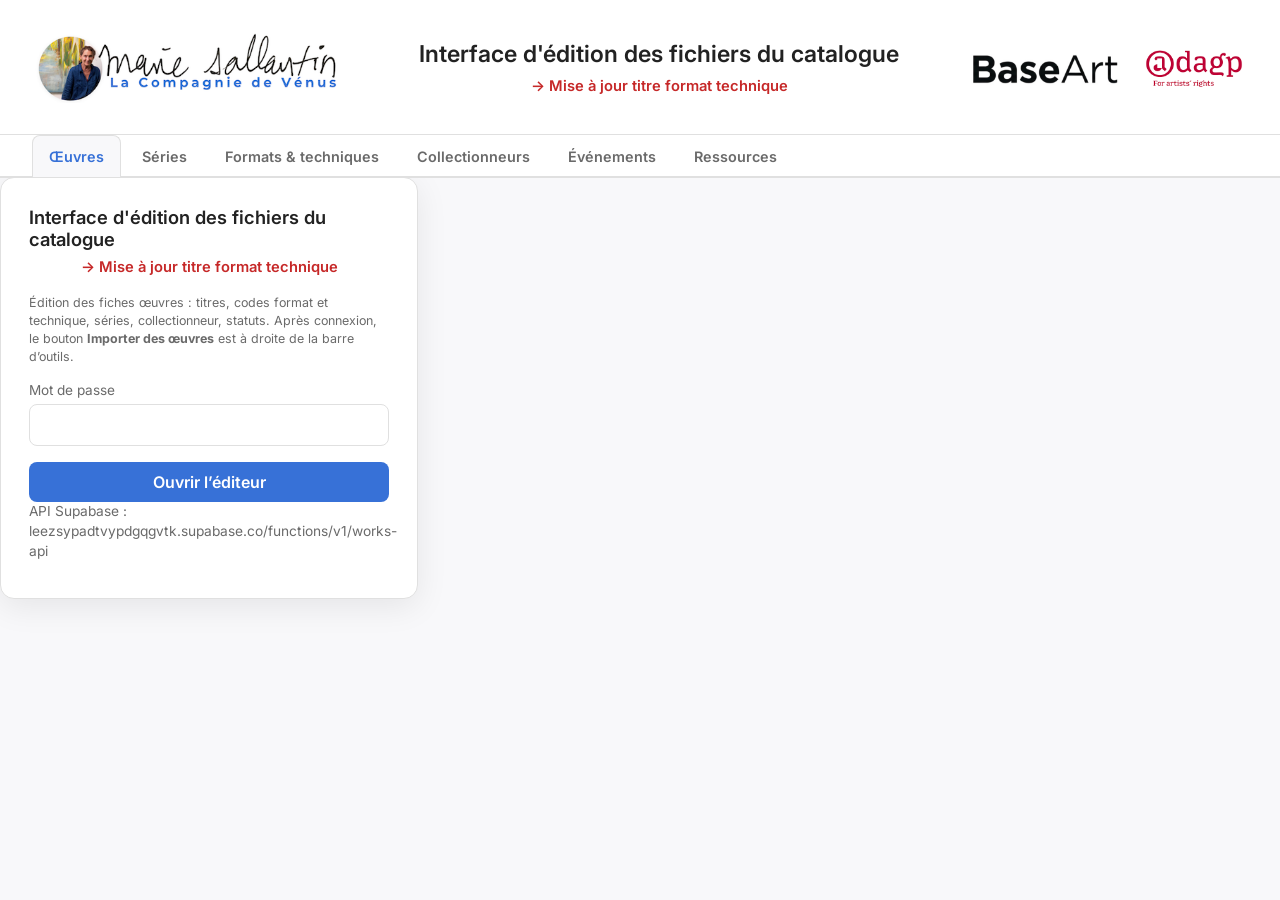
<file: works-editor.html>
<!DOCTYPE html>
<html lang="fr">
<head>
  <meta charset="UTF-8" />
  <meta name="viewport" content="width=device-width, initial-scale=1.0" />
  <meta name="robots" content="noindex,nofollow" />
  <meta http-equiv="Cache-Control" content="no-cache, no-store, must-revalidate" />
  <meta http-equiv="Pragma" content="no-cache" />
  <meta http-equiv="Expires" content="0" />
  <meta name="works-api" content="https://leezsypadtvypdgqgvtk.supabase.co/functions/v1/works-api" />
  <meta name="supabase-anon-key" content="eyJhbGciOiJIUzI1NiIsInR5cCI6IkpXVCJ9.eyJpc3MiOiJzdXBhYmFzZSIsInJlZiI6ImxlZXpzeXBhZHR2eXBkZ3FndnRrIiwicm9sZSI6ImFub24iLCJpYXQiOjE3ODIzNTk3MTYsImV4cCI6MjA5NzkzNTcxNn0.kzN9eL5fhbFLECWD4PMPXjTHSYh-KJsbjCcPrwJoaTo" />
  <title>Interface d'édition des fichiers du catalogue</title>
  <link rel="stylesheet" href="catalogue.css?v=20261015-1" />
  <link rel="icon" type="image/png" href="images/logo-artmajeur.png" />
  <link href="https://fonts.googleapis.com/css2?family=Inter:wght@400;600&display=swap" rel="stylesheet" />
</head>
<body class="catalogue-standalone" data-editor-tab="works">
  <header class="catalogue-standalone-header">
    <div class="catalogue-standalone-inner catalogue-standalone-header-inner catalogue-standalone-header-inner--logos">
      <a class="catalogue-header-ms" href="https://mariesallantin.art/" title="Marie Sallantin — accueil">
        <img class="catalogue-header-ms-logo" src="images/logoMS.png" alt="Marie Sallantin" width="240" height="96" />
      </a>
      <div class="catalogue-header-text catalogue-header-text--center">
        <h1>Interface d'édition des fichiers du catalogue</h1>
        <p class="works-editor-priority-subtitle">→ Mise à jour titre format technique</p>
      </div>
      <div class="catalogue-header-partners">
        <span class="catalogue-header-baseart" title="BaseArt">
          <img class="catalogue-header-baseart-logo" src="images/Logo-BaseArt.jpeg" alt="BaseArt" width="120" height="48" />
        </span>
        <a class="catalogue-header-adagp" href="https://www.adagp.fr" target="_blank" rel="noopener noreferrer" title="ADAGP">
          <img class="catalogue-header-adagp-logo" src="images/ADAGP_logo.png" alt="ADAGP" width="120" height="48" />
        </a>
      </div>
    </div>
  </header>

  <div id="editor-tabs-mount"></div>

  <div id="works-login" class="catalogue-login">
    <div class="catalogue-login-box">
      <h1 class="catalogue-login-title">Interface d'édition des fichiers du catalogue</h1>
      <p class="works-editor-priority-subtitle works-editor-priority-subtitle--login">→ Mise à jour titre format technique</p>
      <p class="catalogue-intro" style="margin-bottom: 16px;">
        Édition des fiches œuvres : titres, codes format et technique, séries, collectionneur, statuts.
        Après connexion, le bouton <strong>Importer des œuvres</strong> est à droite de la barre d’outils.
      </p>
      <label class="catalogue-login-label" for="works-pass">Mot de passe</label>
      <input type="password" id="works-pass" class="catalogue-login-input" autocomplete="current-password" />
      <button type="button" id="works-login-btn" class="catalogue-login-submit">Ouvrir l’éditeur</button>
      <p id="works-login-error" class="catalogue-login-error" hidden></p>
      <p class="legend-editor-api-hint" id="works-api-hint"></p>
    </div>
  </div>

  <div id="works-app" class="catalogue-app" hidden>
    <main class="catalogue-page works-editor-page">
      <div class="catalogue-standalone-inner catalogue-standalone-main works-editor-layout">
        <p id="works-status" class="legend-editor-api-hint" aria-live="polite"></p>

        <div class="works-editor-sticky-bar" id="works-sticky-bar">
          <div class="legend-editor-toolbar works-editor-toolbar">
            <div class="works-editor-toolbar-left">
              <p class="catalogue-count" id="works-count" aria-live="polite">0 tableau(x)</p>
              <label class="works-editor-filter">
                <span class="works-editor-filter-label">Titre</span>
                <input type="search" id="works-filter-title" class="works-editor-filter-input" placeholder="Filtrer…" autocomplete="off" aria-label="Filtrer par titre" />
              </label>
              <label class="works-editor-filter works-editor-filter--codes">
                <span class="works-editor-filter-label">Code</span>
                <input type="search" id="works-filter-codes" class="works-editor-filter-input" placeholder="ex. 440 521" autocomplete="off" aria-label="Filtrer par codes MS (plusieurs codes séparés par espace ou virgule)" title="Saisir un ou plusieurs codes (avec ou sans MS), séparés par espace ou virgule. Ex. 440 521 ou MS0440,MS0521." />
              </label>
              <label class="works-editor-filter works-editor-filter--series">
                <span class="works-editor-filter-label">Séries</span>
                <input type="search" id="works-filter-series" class="works-editor-filter-input" placeholder="ex. APHRO DANAE" autocomplete="off" aria-label="Filtrer par séries (plusieurs codes = toutes requises)" title="Saisir un ou plusieurs codes séparés par un espace ; l'œuvre doit avoir toutes les séries indiquées." />
              </label>
              <div class="catalogue-pagination works-editor-pagination" id="works-pagination" hidden>
                <button type="button" class="catalogue-page-btn" id="works-page-prev" aria-label="Page précédente" disabled>←</button>
                <span id="works-page-info" class="catalogue-page-label">Page 1 / 1</span>
                <button type="button" class="catalogue-page-btn" id="works-page-next" aria-label="Page suivante">→</button>
                <label class="catalogue-page-size-label">
                  <span class="catalogue-page-size-text">Œuvres par page</span>
                  <select id="works-page-size" class="catalogue-select catalogue-select--inline" aria-label="Nombre d'œuvres par page">
                    <option value="50" selected>50</option>
                    <option value="100">100</option>
                    <option value="200">200</option>
                    <option value="all">Tout</option>
                  </select>
                </label>
              </div>
              <div class="catalogue-edit-tools works-editor-main-tools">
                <button type="button" class="legend-editor-btn legend-editor-btn--save legend-editor-btn--save-clean" id="works-save-btn" disabled>
                  Modifications enregistrées
                </button>
                <button type="button" class="legend-editor-btn legend-editor-btn--with-picto" id="works-reload-btn">
                  <img src="images/reload.png" alt="" class="legend-editor-btn-picto" width="18" height="18" />
                  <span>Recharger</span>
                </button>
              </div>
            </div>
            <div class="catalogue-edit-tools works-editor-import-tools">
              <button
                type="button"
                class="legend-editor-btn works-delete-lock-btn"
                id="works-delete-lock-btn"
                aria-pressed="false"
                aria-label="Déverrouiller la suppression"
                title="Suppression verrouillée — cliquer pour afficher les corbeilles"
              >
                <img
                  src="images/cadenas_close.png"
                  alt=""
                  class="legend-editor-btn-picto works-delete-lock-icon"
                  id="works-delete-lock-icon"
                  width="18"
                  height="18"
                />
              </button>
              <button type="button" class="legend-editor-btn works-import-toolbar-btn" id="works-import-btn" aria-label="Importer des œuvres" title="Importer des œuvres (studio local : npm run works:import)">
                <img src="images/import.png" alt="" class="legend-editor-btn-picto" width="16" height="16" />
              </button>
              <button type="button" class="legend-editor-btn works-twins-toolbar-btn" id="works-twins-btn" aria-label="Doublons possibles" title="Doublons possibles : comparer et fusionner les fiches">
                <span class="works-twins-picto" aria-hidden="true">♊&#xFE0E;</span>
              </button>
              <a class="legend-editor-btn works-tri-toolbar-link" id="works-tri-link" href="https://catalogue.mariesallantin.art/tri-photos.html" target="_blank" rel="noopener" hidden title="Trier les photos à importer (photothèque) : doublons, nouvelles œuvres, autres photos">Photos à trier</a>
              <button type="button" class="legend-editor-btn works-publish-toolbar-btn" id="works-publish-btn" hidden title="Publier les médias sur mariesallantin.art (git push)">
                Publier médias
              </button>
            </div>
          </div>
        </div>

        <div class="legend-editor-table-wrap works-editor-table-wrap">
          <table class="catalogue-table legend-editor-table works-editor-table">
            <colgroup>
              <col class="works-col-thumb" />
              <col class="works-col-code" />
              <col class="works-col-title" />
              <col class="works-col-year" />
              <col class="works-col-format" />
              <col class="works-col-technique" />
              <col class="works-col-series" />
              <col class="works-col-collector" />
              <col class="works-col-pub" />
              <col class="works-col-photo" />
              <col class="works-col-photo-credit" />
            </colgroup>
            <thead>
              <tr>
                <th scope="col" class="works-thumb-th" aria-label="Vignette"></th>
                <th scope="col" class="catalogue-th works-col-code">
                  <button type="button" class="catalogue-sort-btn works-sort-btn works-sort-btn--asc-only" data-sort-key="id" title="Trier par code (croissant)">
                    <span class="catalogue-sort-icons" aria-hidden="true">
                      <span class="catalogue-sort-up">▲</span>
                    </span>
                    <span class="catalogue-sort-label">Code</span>
                  </button>
                </th>
                <th scope="col" class="catalogue-th works-col-title">
                  <button type="button" class="catalogue-sort-btn works-sort-btn works-sort-btn--asc-only" data-sort-key="title" title="Trier par titre (croissant)">
                    <span class="catalogue-sort-icons" aria-hidden="true">
                      <span class="catalogue-sort-up">▲</span>
                    </span>
                    <span class="catalogue-sort-label">Titre</span>
                  </button>
                </th>
                <th scope="col" class="catalogue-th works-col-year">
                  <button type="button" class="catalogue-sort-btn works-sort-btn works-sort-btn--asc-only" data-sort-key="year" title="Trier par année (croissant)">
                    <span class="catalogue-sort-icons" aria-hidden="true">
                      <span class="catalogue-sort-up">▲</span>
                    </span>
                    <span class="catalogue-sort-label">Année</span>
                  </button>
                </th>
                <th scope="col" class="catalogue-th works-col-format">
                  <button type="button" class="catalogue-sort-btn works-sort-btn works-sort-btn--asc-only" data-sort-key="format" title="Trier par format · pastille H/L : vert &lt;5 %, jaune 5–10 %, rouge &gt;10 %">
                    <span class="catalogue-sort-icons" aria-hidden="true">
                      <span class="catalogue-sort-up">▲</span>
                    </span>
                    <span class="catalogue-sort-label">Format</span>
                  </button>
                </th>
                <th scope="col" class="catalogue-th works-col-technique">
                  <button type="button" class="catalogue-sort-btn works-sort-btn works-sort-btn--asc-only" data-sort-key="technique" title="Trier par technique (croissant)">
                    <span class="catalogue-sort-icons" aria-hidden="true">
                      <span class="catalogue-sort-up">▲</span>
                    </span>
                    <span class="catalogue-sort-label">Technique</span>
                  </button>
                </th>
                <th scope="col" class="catalogue-th works-col-series">
                  <button type="button" class="catalogue-sort-btn works-sort-btn works-sort-btn--asc-only" data-sort-key="series" title="Trier par séries (croissant)">
                    <span class="catalogue-sort-icons" aria-hidden="true">
                      <span class="catalogue-sort-up">▲</span>
                    </span>
                    <span class="catalogue-sort-label">Séries</span>
                  </button>
                </th>
                <th scope="col" class="catalogue-th works-col-collector">
                  <button type="button" class="catalogue-sort-btn works-sort-btn works-sort-btn--asc-only" data-sort-key="collector" title="Trier par collectionneur (croissant)">
                    <span class="catalogue-sort-icons" aria-hidden="true">
                      <span class="catalogue-sort-up">▲</span>
                    </span>
                    <span class="catalogue-sort-label">Collectionneur</span>
                  </button>
                </th>
                <th scope="col" class="catalogue-th works-col-pub">
                  <button type="button" class="catalogue-sort-btn works-sort-btn works-sort-btn--asc-only" data-sort-key="publication" title="Trier par statut publication (croissant)">
                    <span class="catalogue-sort-icons" aria-hidden="true">
                      <span class="catalogue-sort-up">▲</span>
                    </span>
                    <span class="catalogue-sort-label">Pub.</span>
                  </button>
                </th>
                <th scope="col" class="catalogue-th works-col-photo">
                  <button type="button" class="catalogue-sort-btn works-sort-btn works-sort-btn--asc-only" data-sort-key="photo" title="Trier par statut photo (croissant)">
                    <span class="catalogue-sort-icons" aria-hidden="true">
                      <span class="catalogue-sort-up">▲</span>
                    </span>
                    <span class="catalogue-sort-label">Photo</span>
                  </button>
                </th>
                <th scope="col" class="catalogue-th works-col-photo-credit" title="Crédit photographique — initiales en colonne, nom complet à l’édition">
                  <span class="catalogue-sort-label">Créd.</span>
                </th>
              </tr>
            </thead>
            <tbody id="works-tbody"></tbody>
          </table>
        </div>
      </div>
    </main>
  </div>

  <img id="works-preview-img" class="catalogue-preview" alt="" aria-hidden="true" />

  <dialog id="works-import-dialog" class="works-import-dialog">
    <div class="works-import-dialog-panel">
      <header class="works-import-dialog-header">
        <h2 class="works-import-dialog-title" id="works-import-dialog-title">Importer des œuvres</h2>
        <button type="button" class="works-import-dialog-close" id="works-import-close" aria-label="Fermer">×</button>
      </header>
      <div id="works-import-env-notice" class="works-import-env-notice" role="status" aria-live="polite"></div>
      <div class="works-import-form">
        <label class="works-import-label">
          Images
          <input type="file" id="works-import-files" accept="image/jpeg,image/png,image/webp,image/gif" multiple />
        </label>
        <fieldset class="works-import-fieldset">
          <legend>Mode d'import</legend>
          <label class="works-import-radio">
            <input type="radio" name="works-import-mode" value="add" checked />
            Ajout d'œuvres
            <span class="works-import-radio-detail">— nouveaux numéros MS#### ; séries, année, technique et titre extraits du nom de fichier</span>
          </label>
          <label class="works-import-radio">
            <input type="radio" name="works-import-mode" value="update" />
            Mise à jour de l'image
            <span class="works-import-radio-detail">— remplacement du fichier image à partir du numéro MS#### dans le nom (ex. <code>MS0300.jpeg</code>)</span>
          </label>
          <p class="works-import-next-id-hint" id="works-import-next-id-wrap">
            Prochain numéro en ajout : <strong id="works-import-next-id">…</strong>
          </p>
        </fieldset>
        <label class="works-import-label works-import-photo-label">
          Statut photo
          <select id="works-import-photo-status" class="legend-select works-import-photo-select" aria-label="Statut photo pour les œuvres importées">
            <option value="">—</option>
          </select>
          <span class="works-import-radio-detail">Laissez « — » pour ne pas renseigner le statut photo.</span>
        </label>
      </div>
      <div class="works-import-error-summary" id="works-import-error-summary" hidden>
        <p class="works-import-error-summary-title">Erreurs détectées</p>
        <ul class="works-import-error-summary-list" id="works-import-error-summary-list"></ul>
      </div>
      <div class="works-import-preview-wrap" id="works-import-preview-wrap" hidden>
        <table class="catalogue-table works-import-preview-table">
          <thead>
            <tr>
              <th class="works-import-preview-thumb-th" scope="col" aria-label="Vignette"></th>
              <th>Fichier</th>
              <th>Code</th>
              <th>Image</th>
              <th>Série(s)</th>
              <th>Format</th>
              <th>Technique</th>
              <th>Titre</th>
              <th>Problèmes</th>
            </tr>
          </thead>
          <tbody id="works-import-preview-tbody"></tbody>
        </table>
      </div>
      <p id="works-import-status" class="legend-editor-api-hint" aria-live="polite"></p>
      <p class="works-import-codes-hint legend-editor-api-hint" id="works-import-codes-hint" hidden>
        Code manquant ? Ouvrez l’éditeur
        <a href="http://127.0.0.1:47834/" target="_blank" rel="noopener noreferrer">Codes</a>
        ou
        <a href="http://127.0.0.1:47833/" target="_blank" rel="noopener noreferrer">Séries</a>
        dans un autre onglet, puis rechargez l’aperçu.
      </p>
      <label class="works-import-publish-option" id="works-import-publish-wrap" hidden>
        <input type="checkbox" id="works-import-publish-after" checked />
        Publier sur mariesallantin.art après import (<code>git push</code>)
      </label>
      <footer class="works-import-dialog-footer">
        <button type="button" class="legend-editor-btn" id="works-import-cancel">Annuler</button>
        <button type="button" class="legend-editor-btn legend-editor-btn--save" id="works-import-submit" disabled>
          Importer
        </button>
      </footer>
    </div>
  </dialog>

  <dialog id="works-import-dupe-dialog" class="works-import-dupe-dialog">
    <div class="works-import-dupe-panel">
      <header class="works-import-dialog-header">
        <h2 class="works-import-dialog-title" id="works-import-dupe-title">Doublon suspecté</h2>
        <button type="button" class="works-import-dialog-close" id="works-import-dupe-close" aria-label="Annuler l’import">×</button>
      </header>
      <p class="works-import-dupe-progress" id="works-import-dupe-progress" aria-live="polite"></p>
      <p class="works-import-dupe-reason" id="works-import-dupe-reason"></p>
      <div class="works-import-dupe-compare">
        <figure class="works-import-dupe-figure">
          <figcaption>Nouvelle image</figcaption>
          <img id="works-import-dupe-new-img" alt="Nouvelle image à importer" />
          <p class="works-import-dupe-meta" id="works-import-dupe-new-meta"></p>
        </figure>
        <figure class="works-import-dupe-figure">
          <figcaption>Catalogue existant</figcaption>
          <img id="works-import-dupe-exist-img" alt="Œuvre déjà en catalogue" />
          <p class="works-import-dupe-meta" id="works-import-dupe-exist-meta"></p>
        </figure>
      </div>
      <footer class="works-import-dialog-footer works-import-dupe-footer">
        <button type="button" class="legend-editor-btn" id="works-import-dupe-cancel">Annuler l’import</button>
        <button type="button" class="legend-editor-btn" id="works-import-dupe-skip">Ne pas importer</button>
        <button type="button" class="legend-editor-btn legend-editor-btn--save" id="works-import-dupe-force">
          Importer quand même
        </button>
      </footer>
    </div>
  </dialog>

  <dialog id="works-twins-dialog" class="works-import-dupe-dialog works-twins-dialog">
    <div class="works-import-dupe-panel works-twins-panel">
      <header class="works-import-dialog-header">
        <h2 class="works-import-dialog-title">Doublons possibles</h2>
        <button type="button" class="works-import-dialog-close" id="works-twins-close" aria-label="Fermer">×</button>
      </header>
      <p class="works-import-dupe-progress" id="works-twins-progress" aria-live="polite"></p>
      <div class="works-twins-body" id="works-twins-body"></div>
      <footer class="works-import-dialog-footer works-import-dupe-footer">
        <button type="button" class="legend-editor-btn" id="works-twins-dismiss">Ce ne sont pas des doublons</button>
        <button type="button" class="legend-editor-btn" id="works-twins-skip">Passer</button>
        <button type="button" class="legend-editor-btn legend-editor-btn--save" id="works-twins-merge">Fusionner</button>
      </footer>
    </div>
  </dialog>

  <dialog id="works-publish-dialog" class="works-publish-dialog">
    <div class="works-publish-dialog-panel">
      <header class="works-import-dialog-header">
        <h2 class="works-import-dialog-title">Publier sur mariesallantin.art</h2>
        <button type="button" class="works-import-dialog-close" id="works-publish-close" aria-label="Fermer">×</button>
      </header>
      <p class="legend-editor-api-hint">
        Commit et push des images, miniatures et <code>media/works.json</code> vers GitHub Pages.
      </p>
      <ul id="works-publish-file-list" class="works-publish-file-list"></ul>
      <label class="works-import-label" for="works-publish-message">Message de commit</label>
      <input type="text" id="works-publish-message" class="catalogue-login-input works-publish-message-input" />
      <p id="works-publish-status" class="legend-editor-api-hint" aria-live="polite"></p>
      <footer class="works-import-dialog-footer">
        <button type="button" class="legend-editor-btn" id="works-publish-cancel">Annuler</button>
        <button type="button" class="legend-editor-btn legend-editor-btn--save" id="works-publish-confirm">
          Publier (git push)
        </button>
      </footer>
    </div>
  </dialog>

  <script src="baseart-config.js"></script>

  <script src="editor-common.js?v=20250702-1"></script>
  <script src="works-editor.js?v=20261015-2"></script>
  <script src="site-update.js?v=2" defer></script>
</body>
</html>
</file>
<file: catalogue.css>
/* Page catalogue autonome (hors navigation du site public) */

:root {
  --background: #f8f8fa;
  --surface: #fff;
  --primary: #222;
  --secondary: #6a6a6a;
  --accent: #3771d7;
  --border: #e0e0e0;
  --shadow: 0 2px 8px rgba(0, 0, 0, 0.04);
  --radius: 14px;
  --transition: 0.25s cubic-bezier(0.4, 0, 0.2, 1);
}

html,
body.catalogue-standalone {
  margin: 0;
  padding: 0;
  font-family: 'Inter', Arial, sans-serif;
  background: var(--background);
  color: var(--primary);
  min-height: 100vh;
}

.catalogue-standalone-header {
  background: var(--surface);
  border-bottom: 1px solid var(--border);
  box-shadow: var(--shadow);
  padding: 20px 24px 18px;
}

.editor-tabs-nav {
  background: var(--surface);
  border-bottom: 1px solid var(--border);
  padding: 0 24px;
}

body[data-editor-tab="works"] .editor-tabs-nav {
  position: sticky;
  top: 0;
  z-index: 50;
  box-shadow: 0 1px 0 var(--border);
}

.editor-tabs-inner {
  padding-top: 0;
  padding-bottom: 0;
}

.editor-tabs-list {
  display: flex;
  flex-wrap: wrap;
  gap: 4px;
  margin: 0;
  padding: 0;
}

.editor-tab {
  display: inline-flex;
  align-items: center;
  padding: 12px 16px;
  margin-bottom: -1px;
  border: 1px solid transparent;
  border-bottom: none;
  border-radius: 8px 8px 0 0;
  font-size: 0.9rem;
  font-weight: 600;
  color: var(--secondary);
  text-decoration: none;
  white-space: nowrap;
  transition: color 0.15s ease, background 0.15s ease;
}

.editor-tab:hover {
  color: var(--accent);
  background: rgba(26, 54, 93, 0.05);
}

.editor-tab:focus-visible {
  outline: 2px solid var(--accent);
  outline-offset: 2px;
}

.editor-tab--active {
  color: var(--accent);
  background: var(--background);
  border-color: var(--border);
  box-shadow: inset 0 -2px 0 var(--background);
}

@media (max-width: 700px) {
  .editor-tabs-nav {
    padding: 0 12px;
  }

  .editor-tab {
    padding: 10px 12px;
    font-size: 0.82rem;
  }
}

.catalogue-standalone-inner {
  max-width: 1400px;
  margin: 0 auto;
  padding: 0 8px;
  box-sizing: border-box;
}

.catalogue-standalone-header-inner {
  display: flex;
  align-items: flex-start;
  gap: 18px 22px;
  flex-wrap: wrap;
}

.catalogue-standalone-header-inner--logos {
  display: grid;
  grid-template-columns: auto 1fr auto;
  align-items: center;
  gap: 18px 22px;
}

.catalogue-header-ms {
  flex-shrink: 0;
  display: inline-block;
  line-height: 0;
}

.catalogue-header-ms:focus-visible {
  outline: 2px solid var(--accent);
  outline-offset: 4px;
  border-radius: 4px;
}

.catalogue-header-ms-logo {
  height: 96px;
  width: auto;
  max-width: min(320px, 64vw);
  object-fit: contain;
  vertical-align: middle;
}

.catalogue-header-text--center {
  text-align: center;
  min-width: 0;
}

.catalogue-header-text--center h1 {
  margin-bottom: 4px;
}

.works-editor-priority-subtitle {
  margin: 0;
  color: #c62828;
  font-size: 0.92rem;
  font-weight: 600;
  line-height: 1.35;
  text-align: center;
}

.works-editor-priority-subtitle--login {
  margin: 0 0 16px;
}

@media (max-width: 640px) {
  .catalogue-standalone-header-inner--logos {
    grid-template-columns: auto 1fr;
    grid-template-areas:
      'ms adagp'
      'title title';
  }

  .catalogue-header-ms {
    grid-area: ms;
  }

  .catalogue-header-partners {
    grid-area: adagp;
    justify-self: end;
  }

  .catalogue-header-adagp {
    grid-area: unset;
    justify-self: unset;
  }

  .catalogue-header-text--center {
    grid-area: title;
    text-align: left;
  }
}

.catalogue-header-partners {
  flex-shrink: 0;
  display: flex;
  align-items: center;
  gap: 14px;
  margin-top: 2px;
}

.catalogue-header-baseart {
  flex-shrink: 0;
  display: inline-block;
  line-height: 0;
}

.catalogue-header-baseart-logo {
  height: 48px;
  width: auto;
  max-width: min(160px, 32vw);
  object-fit: contain;
  vertical-align: middle;
}

.catalogue-header-adagp {
  flex-shrink: 0;
  display: inline-block;
  line-height: 0;
  margin-top: 0;
}

.catalogue-header-adagp:focus-visible {
  outline: 2px solid var(--accent);
  outline-offset: 4px;
  border-radius: 4px;
}

.catalogue-header-adagp-logo {
  height: 48px;
  width: auto;
  max-width: min(200px, 38vw);
  object-fit: contain;
  vertical-align: middle;
}

.catalogue-header-text {
  flex: 1;
  min-width: min(100%, 260px);
}

.catalogue-standalone-header h1 {
  font-size: 1.45rem;
  font-weight: 600;
  margin: 0 0 8px;
  color: var(--primary);
  line-height: 1.25;
}

.catalogue-header-subtitle {
  margin: 0 0 10px;
  font-size: 0.84rem;
  font-weight: 400;
  line-height: 1.45;
  color: var(--secondary);
  max-width: 52rem;
}

.catalogue-standalone-meta {
  margin: 0;
  font-size: 0.9rem;
  color: var(--secondary);
}

.catalogue-standalone-meta a {
  color: var(--accent);
  text-decoration: none;
  font-weight: 500;
}

.catalogue-standalone-meta a:hover {
  text-decoration: underline;
}

.catalogue-standalone-main {
  padding-top: 8px;
}

/* Écran mot de passe (protection légère côté navigateur) */
.catalogue-login-screen {
  min-height: 100vh;
  display: flex;
  align-items: center;
  justify-content: center;
  padding: 24px;
  box-sizing: border-box;
  background: linear-gradient(160deg, #e8ecf4 0%, #f8f8fa 45%, #eef1f8 100%);
}

.catalogue-login-box {
  width: 100%;
  max-width: 360px;
  padding: 28px 28px 24px;
  background: var(--surface);
  border-radius: var(--radius);
  box-shadow: 0 8px 32px rgba(0, 0, 0, 0.08);
  border: 1px solid var(--border);
}

.catalogue-login-title {
  margin: 0 0 8px;
  font-size: 1.15rem;
  font-weight: 600;
  color: var(--primary);
}

.catalogue-login-label {
  display: block;
  font-size: 0.85rem;
  color: var(--secondary);
  margin-bottom: 6px;
}

.catalogue-login-input {
  width: 100%;
  box-sizing: border-box;
  padding: 10px 12px;
  font-size: 1rem;
  font-family: inherit;
  border: 1px solid var(--border);
  border-radius: 8px;
  margin-bottom: 16px;
}

.catalogue-login-input:focus {
  outline: 2px solid var(--accent);
  outline-offset: 1px;
}

.catalogue-login-submit {
  width: 100%;
  padding: 10px 16px;
  font-size: 1rem;
  font-weight: 600;
  font-family: inherit;
  color: #fff;
  background: var(--accent);
  border: none;
  border-radius: 8px;
  cursor: pointer;
}

.catalogue-login-submit:hover {
  filter: brightness(1.05);
}

.catalogue-login-error {
  margin: 12px 0 0;
  font-size: 0.85rem;
  color: #b00020;
}

.catalogue-app[hidden] {
  display: none !important;
}

/* Page catalogue — tableau des œuvres */

.catalogue-page {
  max-width: 100%;
  padding: 0 24px 48px;
  box-sizing: border-box;
}

.catalogue-intro {
  color: var(--secondary);
  font-size: 0.78rem;
  line-height: 1.45;
  margin: 0 0 14px;
  max-width: 52em;
}

.catalogue-toolbar {
  margin-bottom: 12px;
  display: flex;
  flex-wrap: wrap;
  align-items: center;
  justify-content: space-between;
  gap: 12px 20px;
}

.catalogue-edit-tools {
  display: flex;
  align-items: center;
  gap: 8px;
}

.catalogue-edit-toggle,
.catalogue-edit-export,
.catalogue-row-edit-btn,
.catalogue-multiselect-toggle,
.catalogue-edit-save {
  font: inherit;
  border: 1px solid var(--border);
  background: #fff;
  border-radius: 8px;
  cursor: pointer;
}

.catalogue-edit-toggle,
.catalogue-edit-export {
  padding: 8px 12px;
  font-size: 0.86rem;
}

.catalogue-edit-toggle[aria-pressed='true'] {
  border-color: #1b5e20;
  color: #1b5e20;
  background: #e8f4ea;
}

.catalogue-edit-export:disabled {
  opacity: 0.55;
  cursor: not-allowed;
}

.catalogue-pagination {
  display: flex;
  flex-wrap: wrap;
  align-items: center;
  gap: 10px 14px;
}

.catalogue-page-btn {
  font: inherit;
  font-size: 1rem;
  font-weight: 600;
  min-width: 2.5rem;
  padding: 8px 12px;
  border: 1px solid var(--border);
  border-radius: 8px;
  background: var(--surface);
  color: var(--primary);
  cursor: pointer;
}

.catalogue-page-btn:hover:not(:disabled) {
  border-color: var(--accent);
  color: var(--accent);
}

.catalogue-page-btn:disabled {
  opacity: 0.4;
  cursor: not-allowed;
}

.catalogue-page-label {
  font-size: 0.9rem;
  font-weight: 500;
  color: var(--secondary);
  min-width: 6.5rem;
  text-align: center;
}

.catalogue-page-size-label {
  display: inline-flex;
  align-items: center;
  gap: 8px;
  font-size: 0.88rem;
  color: var(--secondary);
}

.catalogue-page-size-text {
  white-space: nowrap;
}

.catalogue-select--inline {
  margin: 0;
  min-width: 5.5rem;
}

.catalogue-select {
  font-family: inherit;
  font-size: 0.9rem;
  padding: 8px 10px;
  border: 1px solid var(--border);
  border-radius: 8px;
  background: var(--surface);
  color: var(--primary);
  max-width: 100%;
  box-sizing: border-box;
}

.catalogue-select:focus {
  outline: 2px solid var(--accent);
  outline-offset: 1px;
}

.catalogue-select--header {
  font-size: 0.75rem;
  padding: 5px 6px;
  margin-top: 6px;
  width: 100%;
  min-width: 0;
}

.catalogue-count {
  font-size: 0.95rem;
  color: var(--primary);
  margin: 0;
  font-weight: 500;
}

.catalogue-count strong {
  color: var(--accent);
  font-weight: 600;
}

.catalogue-loading {
  padding: 32px;
  color: var(--secondary);
}

.catalogue-error {
  padding: 16px;
  background: #fff3f0;
  border: 1px solid #e8b4a8;
  border-radius: var(--radius);
  color: #8a2c0d;
}

.catalogue-table-wrap {
  overflow-x: auto;
  background: var(--surface);
  border-radius: var(--radius);
  box-shadow: var(--shadow);
  border: 1px solid var(--border);
}

.catalogue-table {
  width: 100%;
  border-collapse: collapse;
  font-size: 0.85rem;
}

.catalogue-table th,
.catalogue-table td {
  padding: 10px 12px;
  text-align: left;
  vertical-align: middle;
  border-bottom: 1px solid var(--border);
}

.catalogue-table th {
  background: #f0f2f7;
  font-weight: 600;
  position: sticky;
  top: 0;
  z-index: 2;
  vertical-align: top;
  box-shadow: 0 1px 0 var(--border);
}

.catalogue-th {
  padding: 8px 10px !important;
}

.catalogue-th--has-filter {
  min-width: 112px;
}

.catalogue-sort-btn {
  display: flex;
  flex-direction: column;
  align-items: center;
  justify-content: flex-start;
  gap: 4px;
  width: 100%;
  margin: 0;
  padding: 4px 2px;
  border: none;
  border-radius: 8px;
  background: transparent;
  font: inherit;
  font-weight: 600;
  color: var(--primary);
  cursor: pointer;
  text-align: center;
  line-height: 1.25;
  position: relative;
  z-index: 2;
  -webkit-tap-highlight-color: transparent;
}

/* Le clic doit cibler le <button> (y compris sous <code> dans le libellé URL). */
.catalogue-sort-btn * {
  pointer-events: none;
}

.catalogue-sort-btn:hover {
  background: rgba(55, 113, 215, 0.08);
  color: var(--accent);
}

.catalogue-sort-btn:focus-visible {
  outline: 2px solid var(--accent);
  outline-offset: 2px;
}

.catalogue-sort-btn--active {
  color: var(--accent);
}

.catalogue-sort-icons {
  display: flex;
  flex-direction: column;
  align-items: center;
  justify-content: center;
  gap: 0;
  line-height: 0.75;
  font-size: 0.55rem;
  color: var(--secondary);
  user-select: none;
}

.catalogue-sort-up,
.catalogue-sort-down {
  opacity: 0.35;
  transition: opacity var(--transition), color var(--transition);
}

.catalogue-sort-up.is-active,
.catalogue-sort-down.is-active {
  opacity: 1;
  color: var(--accent);
}

.catalogue-sort-label {
  font-size: 0.8rem;
  white-space: normal;
}

.catalogue-sort-label code {
  font-size: 0.72rem;
}

.catalogue-table tbody tr:hover {
  background: #fafbfd;
}

.catalogue-table .col-thumb {
  width: 72px;
  min-width: 72px;
}

.catalogue-thumb-cell {
  position: relative;
  padding: 8px !important;
}

.catalogue-thumb {
  display: block;
  width: 64px;
  height: 64px;
  object-fit: cover;
  border-radius: 8px;
  border: 1px solid var(--border);
  cursor: zoom-in;
  background: #eee;
}

.catalogue-preview {
  display: none;
  position: fixed;
  z-index: 9999;
  pointer-events: none;
  max-width: min(90vw, 1120px);
  max-height: min(85vh, 1120px);
  object-fit: contain;
  border-radius: 10px;
  box-shadow: 0 12px 40px rgba(0, 0, 0, 0.35);
  border: 2px solid #fff;
}

.catalogue-preview.is-visible {
  display: block;
}

.catalogue-table .col-legende {
  min-width: 220px;
  max-width: 360px;
}

.catalogue-table td.col-legende {
  line-height: 1.4;
  color: var(--primary);
}

.catalogue-row-edit-btn {
  padding: 5px 10px;
  font-size: 0.8rem;
}

.catalogue-edit-col {
  width: 82px;
  text-align: center;
}

.catalogue-table .col-publish {
  min-width: 7rem;
  font-size: 0.85rem;
}

.catalogue-table .metric-pending {
  color: #999;
}

.catalogue-etat {
  display: inline-block;
  text-align: center;
  font-weight: 600;
  padding: 2px 10px;
  border-radius: 6px;
  font-size: 0.8rem;
  white-space: nowrap;
}

/* P = publié sur le site public */
.catalogue-etat--pub {
  background: #e8f4ea;
  color: #1b5e20;
}

/* S = suspendu (ne doit pas apparaître sur le site public) */
.catalogue-etat--sus {
  background: #fce8e6;
  color: #8a1c12;
}

.catalogue-etat--none {
  background: #f0f0f0;
  color: var(--secondary);
  font-weight: 400;
}

/* Page édition légendes */
.catalogue-legend-page .legend-editor-intro {
  max-width: 52rem;
  line-height: 1.45;
}

.legend-editor-table--simplified {
  table-layout: fixed;
  width: 100%;
}

.legend-editor-table--simplified .col-thumb {
  width: 92px;
  vertical-align: top;
}

.legend-editor-table--simplified .col-legend-title {
  width: auto;
  min-width: 0;
  vertical-align: top;
}

.legend-editor-table--simplified .col-legend-series {
  width: 112px;
  vertical-align: top;
}

.legend-editor-table--simplified .col-legend-status {
  width: 3.65rem;
  min-width: 3.5rem;
  vertical-align: top;
}

.legend-editor-table--simplified .col-legend-status .legend-select {
  width: 100%;
  max-width: 100%;
  box-sizing: border-box;
}

.legend-editor-table .legend-select--compact {
  font-size: 0.68rem;
  padding: 2px 3px;
  line-height: 1.2;
}

.legend-editor-table .legend-title-textarea {
  display: block;
  width: 100%;
  min-width: 0;
  box-sizing: border-box;
  font: inherit;
  line-height: 1.45;
  padding: 8px 10px;
  border: 1px solid #ccc;
  border-radius: 8px;
  resize: none;
  overflow-y: auto;
  height: calc(1.45em * 3 + 18px);
  max-height: calc(1.45em * 3 + 18px);
}

.legend-editor-table .legend-series-textarea {
  display: block;
  width: 100%;
  min-width: 0;
  min-height: 5.5rem;
  max-height: 12rem;
  box-sizing: border-box;
  font: inherit;
  font-size: 0.72rem;
  font-weight: 600;
  letter-spacing: 0.05em;
  text-transform: uppercase;
  line-height: 1.35;
  padding: 8px 10px;
  border: 1px solid #c49a3c;
  border-radius: 8px;
  background: #fff;
  color: var(--primary, #111);
  resize: vertical;
}

.legend-editor-api-hint {
  margin: 0 0 12px;
  font-size: 0.86rem;
  line-height: 1.45;
  color: var(--secondary, #555);
  max-width: 52rem;
}

.legend-persist-status {
  margin: 0;
  font-size: 0.82rem;
  min-height: 1.25em;
  flex: 1;
  min-width: 140px;
}

.legend-persist-status--ok {
  color: #1b5e20;
}

.legend-persist-status--err {
  color: #b91c1c;
  font-weight: 600;
}

.legend-persist-status--pending {
  color: var(--secondary, #555);
}

.legend-thumb-stack {
  display: flex;
  flex-direction: column;
  align-items: center;
  gap: 6px;
  max-width: 88px;
}

.legend-thumb-id {
  font-size: 0.68rem;
  line-height: 1.2;
  text-align: center;
  word-break: break-all;
  color: var(--secondary, #555);
}

.legend-thumb-id code {
  font-size: inherit;
  background: #f0f0f2;
  padding: 2px 5px;
  border-radius: 4px;
}

.legend-editor-toolbar {
  display: flex;
  flex-wrap: wrap;
  gap: 12px;
  align-items: center;
  margin-bottom: 16px;
}

.legend-editor-btn {
  font: inherit;
  padding: 8px 14px;
  border-radius: 8px;
  border: 1px solid #ccc;
  background: #fff;
  cursor: pointer;
}

.legend-editor-btn:disabled {
  opacity: 0.45;
  cursor: not-allowed;
}

.legend-editor-btn--primary {
  background: var(--primary, #1a365d);
  color: #fff;
  border-color: transparent;
}

.legend-editor-btn--save.legend-editor-btn--save-dirty {
  background: #c62828;
  color: #fff;
  border-color: #b71c1c;
}

.legend-editor-btn--save.legend-editor-btn--save-dirty:not(:disabled):hover {
  background: #b71c1c;
}

.legend-editor-btn--save.legend-editor-btn--save-clean {
  background: #2e7d32;
  color: #fff;
  border-color: #1b5e20;
}

.legend-editor-btn--save.legend-editor-btn--save-clean:disabled {
  opacity: 1;
  cursor: default;
}

.legend-editor-table-wrap {
  overflow-x: auto;
}

.legend-editor-table .legend-input {
  width: 100%;
  min-width: 200px;
  max-width: 420px;
  font: inherit;
  padding: 6px 8px;
  border: 1px solid #ccc;
  border-radius: 6px;
}

.legend-editor-table .legend-select {
  font: inherit;
  padding: 4px 8px;
  border-radius: 6px;
}

.legend-photo-label {
  display: inline-flex;
  align-items: center;
  gap: 6px;
  cursor: pointer;
  white-space: nowrap;
}

.legend-codes {
  max-width: 200px;
  font-size: 0.78rem;
  word-break: break-word;
}

.legend-new-name {
  font-size: 0.75rem;
  word-break: break-all;
  color: var(--secondary, #555);
}

.legend-new-name--changed {
  color: #b45309;
  font-weight: 600;
}

.legend-editor-row--dirty {
  background: #fffbeb;
}

.legend-thumb-btn {
  border: none;
  padding: 0;
  background: none;
  cursor: zoom-in;
  border-radius: 8px;
  overflow: hidden;
}

.legend-zoom-backdrop {
  position: fixed;
  inset: 0;
  z-index: 10000;
  background: rgba(0, 0, 0, 0.55);
  cursor: zoom-out;
}

.legend-zoom-dialog {
  position: fixed;
  z-index: 10001;
  left: 50%;
  top: 50%;
  transform: translate(-50%, -50%);
  max-width: 94vw;
  max-height: 92vh;
  padding: 0;
  margin: 0;
  border: none;
  background: transparent;
}

.legend-zoom-img {
  display: block;
  max-width: min(92vw, 1200px);
  max-height: 88vh;
  object-fit: contain;
  border-radius: 10px;
  box-shadow: 0 12px 48px rgba(0, 0, 0, 0.45);
}

.legend-zoom-close {
  position: fixed;
  top: 16px;
  right: 20px;
  z-index: 10002;
  width: 44px;
  height: 44px;
  border: none;
  border-radius: 50%;
  background: #fff;
  font-size: 1.75rem;
  line-height: 1;
  cursor: pointer;
  box-shadow: 0 2px 12px rgba(0, 0, 0, 0.2);
}

.catalogue-edit-backdrop {
  position: fixed;
  inset: 0;
  z-index: 10020;
  background: rgba(0, 0, 0, 0.45);
}

.catalogue-edit-dialog {
  border: none;
  border-radius: 12px;
  padding: 0;
  width: min(1080px, 94vw);
  max-width: 94vw;
  max-height: 90vh;
  z-index: 10021;
}

.catalogue-edit-dialog::backdrop {
  background: transparent;
}

.catalogue-edit-close {
  position: absolute;
  right: 12px;
  top: 8px;
  border: none;
  background: transparent;
  font-size: 1.6rem;
  cursor: pointer;
}

.catalogue-edit-layout {
  display: grid;
  grid-template-columns: minmax(320px, 46%) minmax(320px, 54%);
  gap: 18px;
  padding: 18px;
}

.catalogue-edit-left {
  display: flex;
  flex-direction: column;
  gap: 10px;
}

.catalogue-edit-image {
  width: 100%;
  max-height: 72vh;
  object-fit: contain;
  border-radius: 8px;
  background: #f2f3f7;
}

.catalogue-edit-id {
  margin: 0;
  font-size: 0.86rem;
  color: var(--secondary);
}

.catalogue-edit-form {
  display: flex;
  flex-direction: column;
  gap: 10px;
}

.catalogue-edit-form h2 {
  margin: 0;
  font-size: 1.1rem;
}

.catalogue-edit-label {
  display: flex;
  flex-direction: column;
  gap: 5px;
  font-size: 0.85rem;
}

.catalogue-edit-label textarea,
.catalogue-edit-label input,
.catalogue-edit-label select {
  font: inherit;
  padding: 9px 10px;
  border: 1px solid var(--border);
  border-radius: 8px;
}

.catalogue-multiselect-toggle {
  text-align: left;
  padding: 9px 10px;
}

.catalogue-multiselect-panel {
  border: 1px solid var(--border);
  border-radius: 8px;
  padding: 8px;
  max-height: 180px;
  overflow: auto;
  background: #fff;
}

.catalogue-series-option {
  display: flex;
  align-items: center;
  gap: 6px;
  font-size: 0.82rem;
  margin: 3px 0;
}

.catalogue-edit-error {
  margin: 2px 0 0;
  color: #b00020;
  font-size: 0.84rem;
}

.catalogue-edit-actions {
  margin-top: 6px;
}

.catalogue-edit-save {
  background: var(--accent);
  color: #fff;
  border-color: var(--accent);
  padding: 10px 12px;
  font-weight: 600;
}

@media (max-width: 900px) {
  .catalogue-page {
    padding: 0 12px 32px;
  }

  .catalogue-table th,
  .catalogue-table td {
    padding: 8px;
    font-size: 0.8rem;
  }

  .catalogue-edit-layout {
    grid-template-columns: 1fr;
    max-height: 86vh;
    overflow: auto;
  }
}

/* Éditeur collectionneurs */
.collectors-editor-table .collectors-code-cell {
  font-family: ui-monospace, monospace;
  font-size: 0.85rem;
  white-space: nowrap;
  color: var(--secondary);
}

.collectors-editor-table .collectors-count-cell {
  text-align: center;
  font-variant-numeric: tabular-nums;
}

.collectors-count-cell--has-works {
  cursor: help;
  text-decoration: underline dotted;
  text-underline-offset: 3px;
  color: var(--accent);
  font-weight: 600;
}

.collectors-count-cell--has-works:focus-visible {
  outline: 2px solid var(--accent);
  outline-offset: 2px;
  border-radius: 4px;
}

.collectors-works-popover {
  position: fixed;
  z-index: 10000;
  max-width: min(480px, 94vw);
  max-height: min(400px, 65vh);
  overflow: auto;
  padding: 10px 14px;
  background: var(--surface);
  border: 1px solid var(--border);
  border-radius: var(--radius);
  box-shadow: 0 12px 40px rgba(0, 0, 0, 0.14);
  pointer-events: none;
  font-size: 0.82rem;
  line-height: 1.4;
}

.collectors-works-popover-heading {
  margin: 0 0 8px;
  font-size: 0.72rem;
  font-weight: 600;
  text-transform: uppercase;
  letter-spacing: 0.04em;
  color: var(--secondary);
}

.collectors-works-popover ul {
  margin: 0;
  padding: 0;
  list-style: none;
}

.collectors-works-popover li {
  padding: 0;
  border-bottom: 1px solid var(--border);
}

.collectors-works-popover-item {
  display: flex;
  align-items: center;
  gap: 10px;
  padding: 8px 0;
}

.collectors-works-popover-thumb {
  flex-shrink: 0;
  width: 56px;
  height: 56px;
  object-fit: cover;
  border-radius: 6px;
  border: 1px solid var(--border);
  background: var(--background);
}

.collectors-works-popover-thumb--empty {
  display: inline-block;
  background: var(--border);
}

.collectors-works-popover-text {
  display: flex;
  flex-direction: column;
  gap: 2px;
  min-width: 0;
}

.collectors-works-popover li:last-child {
  border-bottom: none;
  padding-bottom: 0;
}

.collectors-works-popover-id {
  display: inline-block;
  font-family: ui-monospace, monospace;
  font-weight: 600;
  margin-right: 6px;
  white-space: nowrap;
}

.collectors-works-popover-title {
  color: var(--secondary);
}

.collectors-editor-table .legend-input {
  min-width: 7rem;
}

.collectors-editor-table td:nth-child(7) .legend-input {
  min-width: 10rem;
}

/* Éditeur séries */
.series-editor-table {
  font-size: 0.8rem;
}

.series-editor-table th,
.series-editor-table td {
  padding: 4px 6px;
  vertical-align: middle;
}

.series-editor-table .legend-input {
  min-width: 0;
  max-width: none;
  padding: 3px 5px;
  border-radius: 4px;
}

.series-editor-table .series-code-cell {
  font-family: ui-monospace, monospace;
  font-weight: 600;
  white-space: nowrap;
  font-size: 0.78rem;
}

.series-editor-table .series-label-input {
  width: 17rem;
}

.series-editor-table .series-vignette-cell {
  width: 48px;
  text-align: center;
}

.series-vignette-btn {
  display: inline-flex;
  align-items: center;
  justify-content: center;
  width: 40px;
  height: 40px;
  padding: 0;
  border: 1px solid var(--border);
  border-radius: 4px;
  background: var(--background);
  cursor: pointer;
  vertical-align: middle;
}

.series-vignette-btn:hover {
  border-color: var(--accent);
  box-shadow: 0 0 0 1px var(--accent);
}

.series-icon-placeholder {
  font-size: 1.1rem;
  line-height: 1;
  color: var(--secondary);
}

.series-icon-thumb {
  width: 36px;
  height: 36px;
  object-fit: cover;
  border-radius: 3px;
  vertical-align: middle;
}

.series-vignette-btn .series-icon-thumb[hidden] + .series-icon-placeholder {
  display: inline;
}

.series-vignette-btn .series-icon-thumb:not([hidden]) + .series-icon-placeholder {
  display: none;
}

.series-years-th::after {
  content: " ···· à ····";
  font-weight: 400;
  font-size: 0.72rem;
  color: var(--secondary);
  letter-spacing: 0.08em;
}

.series-years-cell {
  white-space: nowrap;
}

.series-years-sep {
  display: inline-block;
  margin: 0 3px;
  font-size: 0.75rem;
  color: var(--secondary);
}

.series-editor-table .series-year-input {
  width: 2.65rem;
  font-family: ui-monospace, monospace;
  font-size: 0.78rem;
  text-align: center;
  letter-spacing: 0.04em;
  padding-left: 2px;
  padding-right: 2px;
}

.series-editor-table .series-desc-textarea {
  display: block;
  width: 9rem;
  height: 1.45rem;
  min-height: 1.45rem;
  max-height: 1.45rem;
  resize: none;
  overflow-y: auto;
  font-family: inherit;
  font-size: calc(0.75rem - 2pt);
  line-height: 1.3;
}

.series-editor-table .series-count-cell {
  text-align: center;
  font-variant-numeric: tabular-nums;
  font-size: 0.78rem;
}

/* Mosaïque choix vignette série */
.series-vignette-dialog {
  border: none;
  border-radius: 12px;
  padding: 0;
  width: min(720px, 94vw);
  max-width: 94vw;
  max-height: 88vh;
  z-index: 10021;
}

.series-vignette-dialog::backdrop {
  background: rgba(0, 0, 0, 0.45);
}

.series-vignette-dialog-panel {
  display: flex;
  flex-direction: column;
  max-height: 88vh;
  background: var(--surface);
  border-radius: 12px;
  overflow: hidden;
}

.series-vignette-dialog-header {
  display: flex;
  align-items: center;
  justify-content: space-between;
  gap: 12px;
  padding: 12px 16px;
  border-bottom: 1px solid var(--border);
}

.series-vignette-dialog-title {
  margin: 0;
  font-size: 1rem;
  font-weight: 600;
}

.series-vignette-dialog-close {
  flex-shrink: 0;
  width: 32px;
  height: 32px;
  border: none;
  border-radius: 50%;
  background: var(--background);
  font-size: 1.35rem;
  line-height: 1;
  cursor: pointer;
}

.series-vignette-dialog-hint {
  margin: 0;
  padding: 8px 16px 0;
  font-size: 0.78rem;
  color: var(--secondary);
}

.series-vignette-mosaic {
  display: grid;
  grid-template-columns: repeat(auto-fill, minmax(80px, 1fr));
  gap: 10px;
  padding: 14px 16px 16px;
  overflow-y: auto;
  max-height: min(60vh, 520px);
}

.series-vignette-mosaic-empty {
  grid-column: 1 / -1;
  margin: 0;
  font-size: 0.85rem;
  color: var(--secondary);
}

.series-vignette-mosaic-item {
  display: flex;
  flex-direction: column;
  align-items: center;
  gap: 4px;
  padding: 6px;
  border: 2px solid transparent;
  border-radius: 8px;
  background: var(--background);
  cursor: pointer;
  font: inherit;
}

.series-vignette-mosaic-item:hover {
  border-color: var(--accent);
}

.series-vignette-mosaic-item--selected {
  border-color: var(--accent);
  box-shadow: 0 0 0 1px var(--accent);
}

.series-vignette-mosaic-thumb {
  width: 72px;
  height: 72px;
  object-fit: cover;
  border-radius: 6px;
  border: 1px solid var(--border);
  background: #fff;
}

.series-vignette-mosaic-id {
  font-family: ui-monospace, monospace;
  font-size: 0.68rem;
  font-weight: 600;
  color: var(--secondary);
}

/* Éditeur formats & techniques */
.codes-editor-split {
  display: grid;
  grid-template-columns: 1fr 1px 1fr;
  gap: 0;
  align-items: start;
  margin-top: 8px;
}

.codes-editor-divider {
  background: var(--border);
  min-height: 120px;
  align-self: stretch;
}

.codes-editor-panel {
  min-width: 0;
  padding: 0 12px;
}

.codes-editor-panel:first-child {
  padding-left: 0;
}

.codes-editor-panel:last-child {
  padding-right: 0;
}

.codes-editor-panel-header {
  display: flex;
  flex-wrap: wrap;
  align-items: center;
  justify-content: space-between;
  gap: 8px;
  margin-bottom: 10px;
}

.codes-editor-panel-title {
  margin: 0;
  font-size: 1rem;
  font-weight: 600;
}

.codes-editor-table {
  font-size: 0.8rem;
}

.codes-editor-table th,
.codes-editor-table td {
  padding: 4px 6px;
  vertical-align: middle;
}

.codes-editor-table .legend-input {
  min-width: 0;
  max-width: none;
  padding: 3px 5px;
  border-radius: 4px;
}

.codes-editor-table .codes-code-cell {
  font-family: ui-monospace, monospace;
  font-weight: 600;
  white-space: nowrap;
  font-size: 0.78rem;
  width: 3.5rem;
  font-variant-numeric: slashed-zero;
}

.codes-formats-table .codes-label-input {
  width: 10rem;
}

.codes-techniques-table .codes-label-input {
  width: 14rem;
}

.codes-editor-table .codes-cm-input {
  width: 4rem;
  font-family: ui-monospace, monospace;
  font-size: 0.78rem;
  text-align: right;
}

.codes-editor-table .codes-work-count-cell {
  text-align: center;
  font-variant-numeric: tabular-nums;
  width: 3.25rem;
  font-size: 0.78rem;
}

.editor-action-th,
.codes-action-th {
  width: 2rem;
  padding-left: 4px;
  padding-right: 4px;
}

.codes-action-cell {
  text-align: center;
  width: 2rem;
  padding-left: 4px;
  padding-right: 4px;
}

.editor-action-cell,
.codes-action-cell {
  text-align: center;
  width: 2rem;
  padding-left: 4px;
  padding-right: 4px;
}

.editor-delete-btn,
.codes-delete-btn {
  display: inline-flex;
  align-items: center;
  justify-content: center;
  width: 28px;
  height: 28px;
  padding: 0;
  border: 1px solid #e0b4b4;
  border-radius: 6px;
  background: #fff5f5;
  color: #c62828;
  cursor: pointer;
}

.editor-delete-btn:hover,
.codes-delete-btn:hover {
  background: #ffebee;
  border-color: #c62828;
}

.editor-delete-icon,
.codes-delete-icon {
  display: block;
}

.visually-hidden {
  position: absolute;
  width: 1px;
  height: 1px;
  padding: 0;
  margin: -1px;
  overflow: hidden;
  clip: rect(0, 0, 0, 0);
  white-space: nowrap;
  border: 0;
}

.codes-editor-row--focus {
  outline: 2px solid var(--accent);
  outline-offset: -2px;
  background: rgba(26, 54, 93, 0.04);
}

@media (max-width: 900px) {
  .codes-editor-split {
    grid-template-columns: 1fr;
    grid-template-rows: auto 1px auto;
  }

  .codes-editor-divider {
    width: 100%;
    height: 1px;
    min-height: 0;
  }

  .codes-editor-panel {
    padding: 0;
  }

  .codes-editor-panel + .codes-editor-panel {
    margin-top: 16px;
  }
}

/* Éditeur tableaux (œuvres) */
.works-editor-page {
  display: flex;
  flex-direction: column;
  min-height: calc(100vh - 11rem);
  padding-bottom: 16px;
  box-sizing: border-box;
}

.works-editor-layout {
  flex: 1;
  display: flex;
  flex-direction: column;
  min-height: 0;
}

.works-editor-layout > #works-status {
  flex-shrink: 0;
  margin: 0 0 6px;
}

.works-editor-sticky-bar {
  position: sticky;
  top: var(--editor-tabs-sticky-offset, 49px);
  z-index: 40;
  background: var(--background);
  padding: 8px 10px 8px;
  margin: 0;
  box-shadow: 0 1px 0 var(--border);
}

.works-editor-sticky-bar .legend-editor-toolbar {
  margin-bottom: 0;
  padding: 0;
}

.works-editor-toolbar {
  flex-wrap: wrap;
  gap: 12px;
  justify-content: space-between;
}

.works-editor-main-tools {
  flex-shrink: 0;
}

.works-editor-import-tools {
  margin-left: auto;
  flex-shrink: 0;
  display: flex;
  align-items: center;
  gap: 6px;
}

.works-delete-lock-btn {
  flex-shrink: 0;
  padding: 6px 7px;
  line-height: 0;
  opacity: 0.88;
}

.works-delete-lock-btn:hover {
  opacity: 1;
}

.works-delete-lock-btn[aria-pressed='true'] {
  opacity: 1;
}

.works-title-cell-inner {
  display: flex;
  align-items: center;
  gap: 6px;
  min-width: 0;
}

.works-delete-btn {
  display: none;
  flex-shrink: 0;
  align-items: center;
  justify-content: center;
  width: 24px;
  height: 24px;
  padding: 0;
  border: 1px solid #fecaca;
  border-radius: 5px;
  background: #fef2f2;
  color: #dc2626;
  cursor: pointer;
  line-height: 0;
}

.works-delete-unlocked .works-delete-btn {
  display: inline-flex;
}

.works-delete-btn:hover {
  background: #fee2e2;
  border-color: #fca5a5;
  color: #b91c1c;
}

.works-delete-btn:focus-visible {
  outline: 2px solid #fca5a5;
  outline-offset: 1px;
}

.works-delete-btn-icon {
  display: block;
}

.works-thumb-th,
.works-thumb-cell {
  width: 52px;
  padding-left: 10px;
  padding-right: 8px;
}

.legend-editor-btn--with-picto {
  display: inline-flex;
  align-items: center;
  gap: 6px;
}

.legend-editor-btn-picto {
  width: 18px;
  height: 18px;
  object-fit: contain;
  flex-shrink: 0;
}

.works-import-toolbar-btn {
  flex-shrink: 0;
  padding: 6px 7px;
  line-height: 0;
  opacity: 0.82;
}

.works-import-toolbar-btn:hover:not(:disabled) {
  opacity: 1;
}

.works-import-toolbar-btn .legend-editor-btn-picto {
  width: 16px;
  height: 16px;
  display: block;
}

.works-editor-toolbar-left {
  display: flex;
  flex-wrap: wrap;
  align-items: center;
  gap: 10px 14px;
  flex: 1 1 auto;
  min-width: 0;
}

.works-editor-filter {
  display: inline-flex;
  align-items: center;
  gap: 6px;
  margin: 0;
}

.works-editor-filter-label {
  font-size: 0.68rem;
  font-weight: 600;
  letter-spacing: 0.04em;
  text-transform: uppercase;
  color: var(--secondary);
  white-space: nowrap;
  flex-shrink: 0;
}

.works-editor-filter-input {
  min-width: min(200px, 100%);
  padding: 8px 10px;
  border: 1px solid var(--border);
  border-radius: 8px;
  font: inherit;
}

.works-editor-filter--series .works-editor-filter-input {
  min-width: min(160px, 100%);
  font-family: ui-monospace, monospace;
  font-size: 0.82rem;
}

.works-editor-filter--codes .works-editor-filter-input {
  min-width: min(140px, 100%);
  font-family: ui-monospace, monospace;
  font-size: 0.82rem;
}

.works-editor-pagination {
  margin: 0;
  flex-shrink: 0;
}

.works-editor-table-wrap {
  flex: 1;
  min-height: 0;
  overflow: visible;
  background: var(--surface);
  border-radius: var(--radius);
  box-shadow: var(--shadow);
  border: 1px solid var(--border);
}

.works-editor-table-wrap > .works-editor-table {
  box-shadow: none;
  border: none;
  border-radius: 0;
}

.works-editor-page-info {
  font-size: 0.85rem;
  color: var(--secondary);
}

.works-editor-table {
  font-size: 0.8rem;
  table-layout: fixed;
  width: 100%;
  border-collapse: separate;
  border-spacing: 0;
}

.works-editor-table col.works-col-thumb {
  width: 52px;
}

.works-editor-table col.works-col-code {
  width: 4.8rem;
}

/* Pas de width sur title : occupe l'espace restant (table-layout: fixed) */

.works-editor-table col.works-col-year {
  width: calc(6ch + 1.4rem);
}

.works-editor-table col.works-col-format {
  width: calc(10ch + 1.4rem + 14px);
}

.works-editor-table col.works-col-technique {
  width: 5.8rem;
}

.works-editor-table col.works-col-series {
  width: 22ch;
}

.works-editor-table col.works-col-collector {
  width: 8.5rem;
}

.works-editor-table col.works-col-pub {
  width: 3.2rem;
}

.works-editor-table col.works-col-photo {
  width: calc(9ch + 1.4rem);
}

.works-editor-table col.works-col-photo-credit {
  width: 3.6rem;
}

.works-editor-table .works-photo-credit-cell {
  text-align: center;
}

.works-editor-table .works-photo-credit-input {
  width: 100%;
  min-width: 0;
  max-width: 3.4rem;
  box-sizing: border-box;
  font-size: 0.78rem;
  padding: 3px 4px;
  text-align: center;
  font-family: ui-monospace, monospace;
  font-variant-numeric: tabular-nums;
}

.works-editor-table .works-photo-credit-input:focus {
  max-width: 12rem;
  text-align: left;
  font-family: inherit;
  position: relative;
  z-index: 2;
}

.works-editor-table .works-photo-credit-input--closed {
  letter-spacing: 0.04em;
}

.works-editor-table thead th {
  position: sticky;
  top: var(--works-sticky-offset, 120px);
  z-index: 30;
  background: #f0f2f7;
  box-shadow: 0 1px 0 var(--border);
}

.works-editor-table .catalogue-th {
  position: sticky;
  top: var(--works-sticky-offset, 120px);
  padding: 6px 12px !important;
}

.works-editor-table .legend-input {
  min-width: 0;
  max-width: none;
}

.works-editor-table th,
.works-editor-table td {
  padding: 6px 12px;
  vertical-align: middle;
}

.works-thumb-img {
  display: block;
  width: 44px;
  height: 44px;
  object-fit: cover;
  border-radius: 4px;
  background: #f2f3f7;
  cursor: zoom-in;
}

.works-thumb-img--empty {
  background: #eceff3;
}

.works-code-cell {
  font-family: ui-monospace, monospace;
  font-weight: 600;
  color: #a0a0a8;
  white-space: nowrap;
}

.works-code-cell[title] {
  cursor: help;
}

.works-title-cell {
  min-width: 8rem;
  width: auto;
}

.works-editor-table th.works-col-title {
  min-width: 8rem;
}

.works-editor-table .works-title-input {
  flex: 1;
  min-width: 0;
  width: auto;
  max-width: none;
  box-sizing: border-box;
  font-size: 0.8rem;
  padding: 3px 6px;
  border: 1px solid var(--border);
  border-radius: 4px;
}

.works-year-cell,
.works-status-cell {
  text-align: center;
  font-variant-numeric: tabular-nums;
  white-space: nowrap;
}

.works-editor-table .works-year-input {
  width: 6ch;
  max-width: 100%;
  box-sizing: border-box;
  font-size: 0.8rem;
  padding: 3px 4px;
  border: 1px solid var(--border);
  border-radius: 4px;
  text-align: center;
  font-variant-numeric: tabular-nums;
}

.works-code-ref-cell,
.works-series-cell {
  font-family: ui-monospace, monospace;
  font-size: 0.78rem;
  white-space: nowrap;
}

.works-select-cell {
  padding: 6px 12px;
  vertical-align: middle;
}

.works-row-select {
  width: 100%;
  min-width: 0;
  max-width: 8rem;
  font-family: ui-monospace, monospace;
  font-size: 0.78rem;
  padding: 3px 4px;
  border: 1px solid var(--border);
  border-radius: 4px;
  background: #fff;
  box-sizing: border-box;
}

.works-select-compact {
  min-width: 0;
  max-width: none;
  padding: 2px 3px;
  font-size: 0.75rem;
}

.works-select-format {
  width: 100%;
  max-width: 10ch;
}

.works-format-cell-inner {
  display: flex;
  align-items: center;
  gap: 5px;
}

.works-format-cell-inner .works-select-format {
  flex: 1;
  min-width: 0;
}

.works-format-ratio-dot {
  flex-shrink: 0;
  width: 9px;
  height: 9px;
  border-radius: 50%;
  background: #94a3b8;
}

.works-format-ratio-dot--pending {
  background: #cbd5e1;
  opacity: 0.7;
}

.works-format-ratio-dot--ok {
  background: #16a34a;
}

.works-format-ratio-dot--warn {
  background: #eab308;
}

.works-format-ratio-dot--bad {
  background: #dc2626;
}

.works-import-format-ratio--warn {
  color: #a16207;
}

.works-import-format-ratio--bad {
  color: #b42318;
}

.works-import-meta-cell--format-mismatch {
  color: #b42318;
}

.works-select-technique {
  width: 100%;
  max-width: 4.8rem;
}

.works-select-pub {
  width: 2.8rem;
}

.works-select-photo {
  width: 100%;
  max-width: 9ch;
}

.works-collector-select {
  min-width: 5rem;
  max-width: 10rem;
  font-family: inherit;
}

.works-photo-select {
  min-width: 0;
  max-width: none;
  font-family: ui-monospace, monospace;
}

.works-series-picker-cell {
  width: 22ch;
  max-width: 22ch;
  min-width: 22ch;
  padding: 6px 12px;
  vertical-align: middle;
}

.works-series-picker {
  position: relative;
}

.works-series-toggle {
  display: block;
  width: 100%;
  min-width: 0;
  padding: 3px 4px;
  border: 1px solid var(--border);
  border-radius: 4px;
  background: #fff;
  font-family: ui-monospace, monospace;
  font-size: 0.78rem;
  text-align: left;
  white-space: nowrap;
  overflow: hidden;
  text-overflow: ellipsis;
  cursor: pointer;
}

.works-series-toggle:hover {
  border-color: var(--accent);
}

.works-series-panel {
  position: absolute;
  z-index: 200;
  left: 0;
  top: calc(100% + 2px);
  min-width: 12rem;
  max-width: min(94vw, 40rem);
  max-height: min(72vh, 480px);
  overflow: auto;
  background: #fff;
  box-shadow: 0 8px 24px rgba(0, 0, 0, 0.14);
  padding-bottom: 4px;
}

.works-series-panel-grid {
  display: grid;
  grid-template-columns: repeat(var(--works-series-cols, 3), minmax(5.5rem, 1fr));
  gap: 2px 10px;
  padding: 8px 10px 4px;
}

.works-series-panel--fixed {
  position: fixed;
  z-index: 10050;
}

.works-series-option {
  font-family: ui-monospace, monospace;
  font-size: 0.78rem;
  white-space: nowrap;
  margin: 0;
}

.works-series-new-btn {
  display: block;
  width: calc(100% - 8px);
  margin: 6px 4px 4px;
  padding: 6px 8px;
  border: 1px dashed var(--border);
  border-radius: 4px;
  background: #fafbfc;
  font-size: 0.78rem;
  font-weight: 600;
  color: var(--accent);
  cursor: pointer;
  text-align: left;
}

.works-series-new-btn:hover {
  background: rgba(26, 54, 93, 0.06);
}

.works-editor-empty {
  text-align: center;
  color: var(--secondary);
  padding: 24px 12px !important;
}

.works-col-header-label {
  display: block;
  font-weight: 600;
  color: var(--primary);
  line-height: 1.25;
  margin-bottom: 4px;
}

.works-header-filter {
  display: flex;
  flex-direction: column;
  align-items: stretch;
  gap: 4px;
  margin: 0;
  font-weight: 400;
}

.works-header-filter-label {
  font-size: 0.68rem;
  font-weight: 600;
  letter-spacing: 0.04em;
  text-transform: uppercase;
  color: var(--secondary);
  line-height: 1.2;
}

.works-sort-btn--asc-only .catalogue-sort-down {
  display: none;
}

.works-edit-dimensions {
  display: grid;
  grid-template-columns: 1fr 1fr;
  gap: 10px;
}

.works-edit-series-add-select {
  margin-top: 6px;
  font: inherit;
  padding: 9px 10px;
  border: 1px solid var(--border);
  border-radius: 8px;
}

.catalogue-edit-label select option.works-select-new-option {
  font-weight: 600;
  color: var(--accent);
}

.works-row-select option.works-select-separator,
.catalogue-edit-label select option.works-select-separator {
  color: var(--border);
}

.works-row-select option.works-select-group-label,
.catalogue-edit-label select option.works-select-group-label {
  font-weight: 600;
  color: var(--secondary);
  background: #f0f2f7;
}

.codes-format-group-row td {
  background: #f0f2f7;
  font-weight: 600;
  font-size: 0.78rem;
  padding: 8px 12px;
  color: var(--secondary);
  border-bottom: 1px solid var(--border);
  letter-spacing: 0.02em;
}

/* Import œuvres */
.works-import-dialog {
  border: none;
  padding: 0;
  max-width: min(920px, calc(100vw - 24px));
  width: 100%;
  border-radius: 12px;
  box-shadow: 0 12px 40px rgba(0, 0, 0, 0.18);
}

.works-import-dialog::backdrop {
  background: rgba(15, 23, 42, 0.45);
}

.works-import-dialog-panel {
  display: flex;
  flex-direction: column;
  gap: 12px;
  padding: 18px 20px 16px;
  max-height: min(90vh, 880px);
  overflow: auto;
}

.works-import-dialog-header {
  display: flex;
  align-items: flex-start;
  justify-content: space-between;
  gap: 12px;
}

.works-import-dialog-title {
  margin: 0;
  font-size: 1.15rem;
  color: var(--primary);
}

.works-import-dialog-close {
  border: none;
  background: transparent;
  font-size: 1.5rem;
  line-height: 1;
  cursor: pointer;
  color: var(--secondary);
  padding: 0 4px;
}

.works-import-env-notice {
  margin: 0;
  padding: 12px 14px;
  border-radius: 8px;
  font-size: 0.88rem;
  line-height: 1.5;
}

.works-import-env-notice p {
  margin: 0 0 8px;
}

.works-import-env-notice p:last-child {
  margin-bottom: 0;
}

.works-import-env-notice--local {
  background: #e8f5e9;
  border: 1px solid #a5d6a7;
  color: #1b5e20;
}

.works-import-env-notice--online {
  background: #fff8e1;
  border: 1px solid #ffe082;
  color: #4e342e;
}

.works-import-env-notice strong.works-import-env-title {
  display: block;
  margin-bottom: 6px;
  font-size: 0.92rem;
}

.works-import-env-notice ol {
  margin: 6px 0 0;
  padding-left: 1.3rem;
}

.works-import-env-notice li {
  margin: 4px 0;
}

.works-import-env-notice code {
  font-size: 0.92em;
}

.works-import-dialog-hint {
  margin: 0;
  font-size: 0.9rem;
  color: var(--secondary);
  line-height: 1.45;
}

.works-import-form {
  display: flex;
  flex-direction: column;
  gap: 14px;
}

.works-import-label {
  display: flex;
  flex-direction: column;
  gap: 6px;
  font-weight: 600;
  font-size: 0.9rem;
}

.works-import-fieldset {
  margin: 0;
  padding: 10px 12px;
  border: 1px solid var(--border);
  border-radius: 8px;
}

.works-import-radio-detail {
  font-weight: 400;
  color: var(--secondary);
  font-size: 0.86rem;
}

.works-import-next-id-hint {
  margin: 8px 0 0;
  font-size: 0.86rem;
  color: var(--secondary);
}

.works-import-preview-row--warn td {
  background: #fff8e1;
}

.works-import-photo-label {
  margin-top: 0;
}

.works-import-photo-select {
  max-width: 280px;
}

.works-import-fieldset legend {
  padding: 0 6px;
  font-size: 0.85rem;
  font-weight: 600;
}

.works-import-radio {
  display: block;
  margin: 6px 0;
  font-weight: 400;
  font-size: 0.9rem;
}

.works-import-series-list {
  display: grid;
  grid-template-columns: repeat(auto-fill, minmax(200px, 1fr));
  gap: 6px 12px;
  max-height: 160px;
  overflow: auto;
  padding: 4px 0;
}

.works-import-series-item {
  display: flex;
  align-items: flex-start;
  gap: 6px;
  font-size: 0.85rem;
  line-height: 1.3;
}

.works-import-error-summary {
  margin: 0 0 0.75rem;
  padding: 0.75rem 0.9rem;
  border: 1px solid #e0b4b4;
  border-radius: 8px;
  background: #fdf5f5;
}

.works-import-error-summary-title {
  margin: 0 0 0.45rem;
  font-size: 0.82rem;
  font-weight: 600;
  color: #8a1f1f;
}

.works-import-error-summary-list {
  margin: 0;
  padding: 0;
  list-style: none;
}

.works-import-error-summary-list li {
  margin: 0.2rem 0;
  font-size: 0.84rem;
  font-family: ui-monospace, SFMono-Regular, Menlo, Consolas, monospace;
  color: #5c1a1a;
  line-height: 1.4;
}

.works-import-error-summary-list li strong {
  font-weight: 700;
}

.works-import-preview-wrap {
  overflow: auto;
  max-height: 220px;
  border: 1px solid var(--border);
  border-radius: 8px;
}

.works-import-preview-table {
  margin: 0;
  font-size: 0.82rem;
}

.works-import-preview-thumb-th,
.works-import-preview-thumb-cell {
  width: 52px;
  padding: 4px 6px;
}

.works-import-preview-thumb {
  display: block;
  width: 44px;
  height: 44px;
  object-fit: cover;
  border-radius: 4px;
  background: #f2f3f7;
}

.works-import-preview-row--error td {
  color: #b42318;
  background: #fef3f2;
}

.works-import-dialog-footer {
  display: flex;
  justify-content: flex-end;
  gap: 10px;
  padding-top: 4px;
}

.works-import-dupe-dialog {
  border: none;
  padding: 0;
  max-width: min(920px, 96vw);
  width: 920px;
  background: transparent;
}

.works-import-dupe-dialog::backdrop {
  background: rgba(20, 22, 28, 0.55);
}

.works-import-dupe-panel {
  background: #fff;
  border-radius: 12px;
  padding: 16px 18px 14px;
  box-shadow: 0 16px 48px rgba(0, 0, 0, 0.22);
}

.works-import-dupe-progress {
  margin: 0 0 6px;
  font-size: 0.85rem;
  color: var(--secondary);
}

.works-import-dupe-reason {
  margin: 0 0 12px;
  font-size: 0.92rem;
  font-weight: 600;
  color: #9a3412;
}

.works-import-dupe-compare {
  display: grid;
  grid-template-columns: 1fr 1fr;
  gap: 14px;
  margin-bottom: 14px;
}

.works-import-dupe-figure {
  margin: 0;
  border: 1px solid var(--border);
  border-radius: 8px;
  padding: 10px;
  background: #fafafa;
  min-width: 0;
}

.works-import-dupe-figure figcaption {
  font-size: 0.72rem;
  font-weight: 700;
  letter-spacing: 0.04em;
  text-transform: uppercase;
  color: var(--secondary);
  margin-bottom: 8px;
}

.works-import-dupe-figure img {
  display: block;
  width: 100%;
  height: 280px;
  object-fit: contain;
  background: #eee;
  border-radius: 4px;
}

.works-import-dupe-meta {
  margin: 8px 0 0;
  font-size: 0.8rem;
  line-height: 1.35;
  word-break: break-word;
  color: #333;
}

.works-import-dupe-footer {
  flex-wrap: wrap;
}

@media (max-width: 700px) {
  .works-import-dupe-compare {
    grid-template-columns: 1fr;
  }

  .works-import-dupe-figure img {
    height: 200px;
  }
}

.works-import-publish-option {
  display: flex;
  align-items: center;
  gap: 8px;
  margin: 8px 0 0;
  font-size: 14px;
}

.works-import-code-cell {
  min-width: 110px;
  vertical-align: top;
}

.works-import-code-select,
.works-import-series-select {
  width: 100%;
  max-width: 160px;
  font-size: 12px;
}

.works-import-code-select--warn {
  border-color: #f59e0b;
  box-shadow: 0 0 0 1px #f59e0b;
}

.works-import-title-input {
  width: 100%;
  min-width: 120px;
  max-width: 220px;
  font-size: 12px;
  padding: 4px 6px;
  border: 1px solid #d0d5dd;
  border-radius: 4px;
}

.works-publish-toolbar-btn {
  font-size: 13px;
  white-space: nowrap;
}

.works-publish-dialog {
  border: none;
  border-radius: 10px;
  padding: 0;
  max-width: min(560px, 96vw);
  box-shadow: 0 16px 48px rgba(0, 0, 0, 0.2);
}

.works-publish-dialog::backdrop {
  background: rgba(0, 0, 0, 0.45);
}

.works-publish-dialog-panel {
  padding: 20px 22px;
  display: flex;
  flex-direction: column;
  gap: 12px;
}

.works-publish-file-list {
  margin: 0;
  padding-left: 1.2rem;
  max-height: 200px;
  overflow: auto;
  font-family: ui-monospace, monospace;
  font-size: 12px;
  color: #475467;
}

.works-publish-message-input {
  width: 100%;
  box-sizing: border-box;
}

/* Éditeur ressources site public */
.resources-editor-table {
  font-size: 0.78rem;
}

.resources-editor-table th,
.resources-editor-table td {
  padding: 4px 6px;
  vertical-align: top;
}

.resources-editor-table .legend-input,
.resources-editor-table .legend-select {
  min-width: 0;
  max-width: none;
  padding: 3px 5px;
  font-size: 0.78rem;
}

.resources-editor-table .resources-type-select,
.resources-editor-table .resources-status-select {
  width: 3.1rem;
  min-width: 3.1rem;
  max-width: 3.1rem;
  box-sizing: border-box;
  font-family: ui-monospace, monospace;
  text-align: center;
  padding-left: 2px;
  padding-right: 14px;
}

.resources-editor-table .resources-type-cell,
.resources-editor-table .resources-status-cell {
  width: 3.3rem;
  max-width: 3.3rem;
}

.resources-editor-table .resources-title-input {
  min-width: 11rem;
}

.resources-editor-table .resources-source-input {
  min-width: 7.5rem;
}

.resources-editor-table .resources-destination-input {
  min-width: 10rem;
}

.resources-editor-table .resources-path-input {
  min-width: 7rem;
  font-family: ui-monospace, monospace;
  font-size: 0.72rem;
}

.resources-editor-table .resources-date-input {
  width: 6.5rem;
}

.resources-editor-table .resources-order-input {
  width: 4rem;
  text-align: right;
}

.resources-editor-table .resources-series-input {
  min-width: 6rem;
  font-family: ui-monospace, monospace;
  font-size: 0.72rem;
}

.resources-editor-table .resources-essential-checkbox {
  width: 1rem;
  height: 1rem;
  cursor: pointer;
}

.resources-editor-table .resources-desc-textarea {
  width: 10rem;
  min-height: 2.5rem;
  resize: vertical;
  padding: 4px 6px;
  border: 1px solid var(--border);
  border-radius: 4px;
  font-family: inherit;
  font-size: 0.75rem;
  line-height: 1.35;
}

.events-editor-table {
  font-size: 0.78rem;
}

.events-editor-table th,
.events-editor-table td {
  padding: 4px 6px;
  vertical-align: top;
}

.events-editor-table .legend-input,
.events-editor-table .legend-select {
  min-width: 0;
  max-width: none;
  padding: 3px 5px;
  font-size: 0.78rem;
}

.events-editor-table .events-type-select,
.events-editor-table .events-status-select {
  width: 3.1rem;
  min-width: 3.1rem;
  max-width: 3.1rem;
  box-sizing: border-box;
  font-family: ui-monospace, monospace;
  text-align: center;
  padding-left: 2px;
  padding-right: 14px;
}

.events-editor-table .events-type-cell,
.events-editor-table .events-status-cell {
  width: 3.3rem;
  max-width: 3.3rem;
}

.events-editor-table .events-label-input {
  min-width: 14rem;
}

.events-editor-table .events-date-label-input {
  width: 7rem;
}

.events-editor-table .events-order-input {
  width: 4rem;
  text-align: right;
}

.events-editor-table .events-media-input {
  min-width: 9rem;
  font-family: ui-monospace, monospace;
  font-size: 0.72rem;
}

.events-editor-table .events-note-textarea {
  width: 10rem;
  min-height: 2.5rem;
  resize: vertical;
  padding: 4px 6px;
  border: 1px solid var(--border);
  border-radius: 4px;
  font-family: inherit;
  font-size: 0.75rem;
  line-height: 1.35;
}

/* Pastille de qualité photo (works-editor) */
.works-quality-dot {
  display: inline-block;
  width: 0.7em;
  height: 0.7em;
  margin-left: 0.4em;
  border-radius: 50%;
  vertical-align: middle;
  cursor: help;
}

.works-quality-dot--none {
  border: 1px solid currentColor;
  opacity: 0.35;
}

/* Doublons possibles (♊) */
.works-twins-picto { font-size: 16px; line-height: 16px; display: inline-block; width: 16px; text-align: center; }
.works-twins-panel { max-width: min(1100px, 96vw); }
.works-twins-body { max-height: 70vh; overflow: auto; }
.works-twins-grid { display: grid; grid-template-columns: minmax(110px, auto) 1fr 1fr; gap: 4px 12px; align-items: start; }
.works-twins-head { text-align: center; }
.works-twins-img { width: 100%; max-height: 42vh; object-fit: contain; background: #8881; cursor: zoom-in; }
.works-twins-code { font-weight: 600; margin: 4px 0; }
.works-twins-keep { font-size: 13px; }
.works-twins-row { padding: 3px 0; border-top: 1px solid #8883; font-size: 13px; word-break: break-word; }
.works-twins-label { color: #666; }
.works-twins-differs { background: #f5c54222; }
.works-twins-series { grid-column: span 2; display: flex; flex-wrap: wrap; gap: 4px 12px; }
@media (max-width: 640px) { .works-twins-grid { grid-template-columns: 1fr 1fr; } .works-twins-label { grid-column: span 2; } .works-twins-grid > div:first-child { display: none; } }

.works-tri-toolbar-link { text-decoration: none; font-size: 13px; font-weight: 600; white-space: nowrap; background: #c62828; border-color: #c62828; color: #fff; }
.works-tri-toolbar-link:hover, .works-tri-toolbar-link:focus-visible { background: #a31f1f; border-color: #a31f1f; color: #fff; }
.works-tri-toolbar-link[hidden] { display: none; }
</file>
<file: tri-photos.css>
:root {
  --bg: #f6f5f2;
  --card: #ffffff;
  --fg: #1d1d1b;
  --muted: #6b6a66;
  --line: #dddbd5;
  --accent: #2f5d8a;
  --dup: #5f6b75;
  --new: #2e7d4f;
  --situ: #a0662a;
  --ignore: #b23b3b;
  --sel: #2f5d8a;
}
@media (prefers-color-scheme: dark) {
  :root:not([data-theme="light"]) {
    --bg: #161615;
    --card: #222220;
    --fg: #ecebe7;
    --muted: #a3a29c;
    --line: #3a3936;
    --accent: #7fb0e0;
    --sel: #7fb0e0;
  }
}
* { box-sizing: border-box; }
[hidden] { display: none !important; }
body { margin: 0; background: var(--bg); color: var(--fg); font: 15px/1.45 system-ui, -apple-system, sans-serif; }
h1 { font-size: 19px; margin: 0; }
.muted { color: var(--muted); font-size: 13px; }
.err { color: var(--ignore); }
kbd { border: 1px solid currentColor; border-radius: 3px; padding: 0 4px; font-size: 11px; opacity: 0.7; margin-left: 6px; }

.login { max-width: 420px; margin: 12vh auto; padding: 24px 16px; background: var(--card); border: 1px solid var(--line); border-radius: 10px; display: grid; gap: 10px; }
.login input, .login button { font: inherit; padding: 8px 10px; border-radius: 6px; border: 1px solid var(--line); background: var(--card); color: var(--fg); }
.login button { background: var(--accent); border-color: var(--accent); color: #fff; cursor: pointer; }

.top { position: sticky; top: 0; z-index: 3; display: flex; flex-wrap: wrap; gap: 10px 16px; align-items: center; padding: 10px 16px; background: var(--bg); border-bottom: 1px solid var(--line); }
.progress { flex: 1 1 160px; height: 8px; background: var(--line); border-radius: 4px; overflow: hidden; }
#progress-bar { height: 100%; width: 0; background: var(--new); transition: width 0.3s; }
.top select, .nav button { font: inherit; font-size: 14px; padding: 4px 8px; border: 1px solid var(--line); border-radius: 6px; background: var(--card); color: var(--fg); }
.nav { display: inline-flex; gap: 6px; align-items: center; }
.nav button { cursor: pointer; }

.stage { display: grid; grid-template-columns: minmax(0, 1fr) minmax(300px, 380px); gap: 16px; padding: 16px; }
@media (max-width: 860px) { .stage { grid-template-columns: 1fr; } }
.viewer { margin: 0; background: var(--card); border: 1px solid var(--line); border-radius: 10px; padding: 10px; }
#big { display: block; width: 100%; height: min(62vh, 760px); object-fit: contain; background: #8881; border-radius: 6px; }
#big-caption { margin: 6px 2px; word-break: break-word; }
.choices { display: flex; gap: 8px; flex-wrap: wrap; margin-top: 6px; }
.choice { position: relative; width: 120px; border: 3px solid transparent; border-radius: 6px; padding: 0; background: none; cursor: pointer; color: var(--fg); font: inherit; text-align: left; }
.choice img { width: 100%; height: 86px; object-fit: cover; display: block; border-radius: 3px; }
.choice span { display: block; font-size: 11px; line-height: 1.3; margin-top: 2px; }
.choice.selected { border-color: var(--sel); }
.choice.catalogue { outline: 2px dashed var(--dup); outline-offset: -2px; }
.dot { display: inline-block; width: 0.75em; height: 0.75em; border-radius: 50%; vertical-align: middle; margin-left: 4px; }

.panel { background: var(--card); border: 1px solid var(--line); border-radius: 10px; padding: 12px; align-self: start; display: grid; gap: 10px; }
.proposal { margin: 0; font-size: 14px; }
.meta { display: flex; flex-wrap: wrap; gap: 4px; }
.meta .title { flex-basis: 100%; font-size: 13px; color: var(--muted); }
.chip { border: 1px solid var(--line); border-radius: 4px; padding: 0 6px; font-size: 12px; }
.decided { border-left: 4px solid var(--accent); padding: 6px 10px; background: #8881; border-radius: 4px; font-size: 14px; }
.fiche { display: grid; grid-template-columns: repeat(auto-fill, minmax(150px, 1fr)); gap: 6px 12px; border: 1px solid var(--line); border-radius: 8px; padding: 10px; margin-top: 10px; }
.fiche-head { grid-column: 1 / -1; margin: 0; font-weight: 600; font-size: 14px; }
.fiche-head small { font-weight: 400; color: var(--muted); }
.fiche label, .fiche .f-wide { display: grid; gap: 2px; font-size: 12px; color: var(--muted); }
.fiche .f-wide { grid-column: 1 / -1; }
.fiche input, .fiche select { font: inherit; font-size: 14px; color: var(--fg); padding: 5px 7px; border: 1px solid var(--line); border-radius: 5px; background: var(--card); min-width: 0; }
.fiche input:disabled, .fiche select:disabled { opacity: 0.65; }
.f-series { display: flex; flex-wrap: wrap; gap: 4px; min-height: 4px; }
.f-series button { font: inherit; font-size: 12px; padding: 1px 7px; border-radius: 999px; border: 1px solid var(--line); background: var(--card); color: var(--fg); cursor: pointer; }
.f-series button:disabled { cursor: default; }
.fiche.readonly { background: #8881; }
.choices-actions { display: grid; gap: 8px; }
.big-act { display: grid; grid-template-columns: 40px 1fr; gap: 10px; align-items: center; text-align: left; font: inherit; color: var(--fg); background: var(--card);
  border: 2px solid var(--line); border-radius: 10px; padding: 10px 12px; cursor: pointer; }
.big-act svg { width: 34px; height: 34px; fill: none; stroke: currentColor; stroke-width: 1.6; stroke-linecap: round; stroke-linejoin: round; }
.big-act strong { display: block; font-size: 16px; }
.big-act small { display: block; color: var(--muted); font-size: 12.5px; line-height: 1.35; margin-top: 2px; }
.big-act .proposed { display: inline-block; margin-left: 6px; font-size: 11px; font-weight: 400; color: var(--muted); border: 1px solid var(--line); border-radius: 999px; padding: 0 6px; vertical-align: middle; }
.big-act:disabled { opacity: 0.4; cursor: default; }
.big-act[data-act="duplicate"] { --c: var(--dup); }
.big-act[data-act="new"] { --c: var(--new); }
.big-act[data-act="situ"] { --c: var(--situ); }
.big-act[data-act="ignore"] { --c: var(--ignore); }
.big-act[data-act="unsure"] { --c: #6a4c93; }
.big-act svg { color: var(--c); }
.big-act[aria-checked="true"] { border-color: var(--c); box-shadow: 0 0 0 2px var(--c) inset; background: color-mix(in srgb, var(--c) 9%, var(--card)); }
.sub-panel { border: 1px solid var(--line); border-radius: 8px; padding: 10px; display: grid; gap: 8px; }
.situ-panel { border-color: var(--situ); }
.later { font-size: 13px; display: flex; gap: 6px; align-items: center; }
.validate { font: inherit; font-size: 17px; font-weight: 600; padding: 12px; border-radius: 10px; border: none; background: var(--accent); color: #fff; cursor: pointer; }
.validate:disabled { opacity: 0.4; cursor: default; }
.validate kbd { border-color: #fff; }
.choice .fname { display: block; font-size: 10.5px; line-height: 1.25; color: var(--muted); max-height: 3.8em; overflow: hidden; word-break: break-word; }
.types { display: flex; flex-wrap: wrap; gap: 6px; }
.types button { font: inherit; font-size: 13px; padding: 3px 9px; border-radius: 999px; border: 1px solid var(--situ); background: none; color: var(--fg); cursor: pointer; }
.types button[aria-pressed="true"] { background: var(--situ); color: #fff; }
.works { display: flex; flex-wrap: wrap; gap: 6px; }
.work { width: 82px; border: 3px solid transparent; border-radius: 6px; padding: 0; background: none; cursor: pointer; color: var(--fg); font: inherit; font-size: 11px; text-align: center; }
.work img { width: 100%; height: 68px; object-fit: contain; background: #8881; display: block; }
.work.on { border-color: var(--situ); }
.work.dup-on { border-color: var(--dup); }
.add { display: grid; gap: 2px; font-size: 13px; }
.add input { font: inherit; font-size: 13px; padding: 5px 7px; border: 1px solid var(--line); border-radius: 5px; background: var(--card); color: var(--fg); }

#big { height: min(52vh, 640px); }
.fiche .types { margin-top: 2px; }
.fiche .edited { border-color: var(--accent); box-shadow: 0 0 0 1px var(--accent) inset; }

/* Agrandissement au survol des vignettes d'œuvres */
.work-preview { position: fixed; z-index: 50; pointer-events: none; width: min(460px, 46vw); background: var(--card); border: 1px solid var(--line);
  border-radius: 8px; padding: 6px; box-shadow: 0 8px 28px rgba(0, 0, 0, 0.3); }
.work-preview img { display: block; width: 100%; max-height: 60vh; object-fit: contain; background: #8881; border-radius: 4px; }
.work-preview p { margin: 5px 2px 0; font-size: 13px; }

.unsure-panel { border-color: #6a4c93; }
.unsure-panel textarea { font: inherit; font-size: 13px; padding: 6px 8px; border: 1px solid var(--line); border-radius: 5px; background: var(--card); color: var(--fg); resize: vertical; }

.group-note { margin: 4px 2px 6px; font-size: 13px; color: var(--fg); background: #8881; border-left: 3px solid var(--accent); padding: 4px 8px; border-radius: 3px; }

/* ---- Mise en page « tout à l'écran » (MacBook 13" en plein écran) ---- */
@media (min-width: 900px) {
  html, body { height: 100%; }
  body { overflow: hidden; }
  .app { height: 100vh; display: flex; flex-direction: column; }
  .top { padding: 6px 12px; gap: 6px 12px; flex: none; }
  h1 { font-size: 16px; }
  .stage { flex: 1 1 auto; min-height: 0; grid-template-columns: minmax(0, 1fr) 340px; gap: 10px; padding: 8px 10px 10px; }
  .viewer { display: flex; flex-direction: column; min-height: 0; padding: 8px; overflow: hidden; }
  #big { flex: 1 1 auto; height: auto; min-height: 140px; }
  #big-caption { margin: 3px 2px 0; font-size: 12px; white-space: nowrap; overflow: hidden; text-overflow: ellipsis; flex: none; }
  .group-note { margin: 3px 0; padding: 2px 8px; font-size: 12px; flex: none; }
  .choices { flex: none; flex-wrap: nowrap; overflow-x: auto; margin-top: 4px; padding-bottom: 2px; }
  .fiche { flex: none; margin-top: 6px; padding: 6px 8px; gap: 4px 8px; grid-template-columns: repeat(6, minmax(0, 1fr)); }
  .fiche-head { font-size: 13px; }
  .fiche .f-title { grid-column: span 3; }
  .fiche .f-wide { grid-column: 1 / -1; }
  .fiche input, .fiche select { font-size: 13px; padding: 3px 6px; }
  .fiche .f-series-row { display: flex; flex-wrap: wrap; align-items: center; gap: 4px 6px; }
  .fiche .f-series-row select { width: auto; }
  .panel { min-height: 0; overflow-y: auto; align-self: stretch; padding: 8px; gap: 6px; display: flex; flex-direction: column; }
  .decided { font-size: 12.5px; padding: 4px 8px; }
  .choices-actions { gap: 5px; }
  .big-act { grid-template-columns: 28px 1fr; gap: 8px; padding: 6px 10px; border-radius: 8px; }
  .big-act svg { width: 26px; height: 26px; }
  .big-act strong { font-size: 14px; }
  .big-act small { font-size: 11.5px; line-height: 1.3; margin-top: 1px; }
  .sub-panel { padding: 6px 8px; gap: 5px; }
  .work img { height: 54px; }
  .validate { position: sticky; bottom: 0; margin-top: auto; padding: 9px; font-size: 15px; }
  #status { margin: 0; font-size: 12px; }
}

/* Vignettes des photos : vraies proportions (même hauteur, largeur selon l'image) */
.choice { width: auto; flex: none; }
.choice img { height: 64px; width: auto; max-width: 200px; object-fit: contain; }
.choice > span { width: 0; min-width: 100%; }
.choice .fname { max-height: 2.6em; }

/* ---- Encore plus compact (petites fenêtres, barres Safari visibles) ---- */
@media (min-width: 900px) {
  .top { padding: 4px 10px; }
  h1 { font-size: 15px; }
  .stage { grid-template-columns: minmax(0, 1fr) 320px; gap: 8px; padding: 6px 8px 8px; }
  .viewer { padding: 6px; }
  /* Vignettes : une seule ligne sous l'image, nom complet au survol */
  .choice img { height: 52px; }
  .choice > span { white-space: nowrap; overflow: hidden; text-overflow: ellipsis; font-size: 10.5px; margin-top: 1px; }
  .choice .fname { display: none; }
  /* Fiche : intitulés plus discrets */
  .fiche { margin-top: 4px; padding: 4px 6px; gap: 2px 6px; }
  .fiche-head { font-size: 12px; }
  .fiche-head small { display: none; }
  .fiche label, .fiche .f-wide { font-size: 10.5px; gap: 1px; }
  .fiche input, .fiche select { font-size: 12.5px; padding: 2px 5px; }
  .types button { font-size: 12px; padding: 1px 8px; }
  /* Actions : seule l'action choisie affiche son explication */
  .big-act { grid-template-columns: 22px 1fr; gap: 8px; padding: 5px 9px; }
  .big-act svg { width: 22px; height: 22px; }
  .big-act strong { font-size: 13.5px; }
  .big-act small { display: none; }
  .big-act[aria-checked="true"] small { display: block; }
  .meta { gap: 3px; }
  .chip { font-size: 11px; }
  .validate { padding: 8px; font-size: 14.5px; }
}
/* Fenêtres hautes : la place permet d'afficher l'explication de chaque action */
@media (min-width: 900px) and (min-height: 900px) {
  .big-act small { display: block; }
}
</file>
